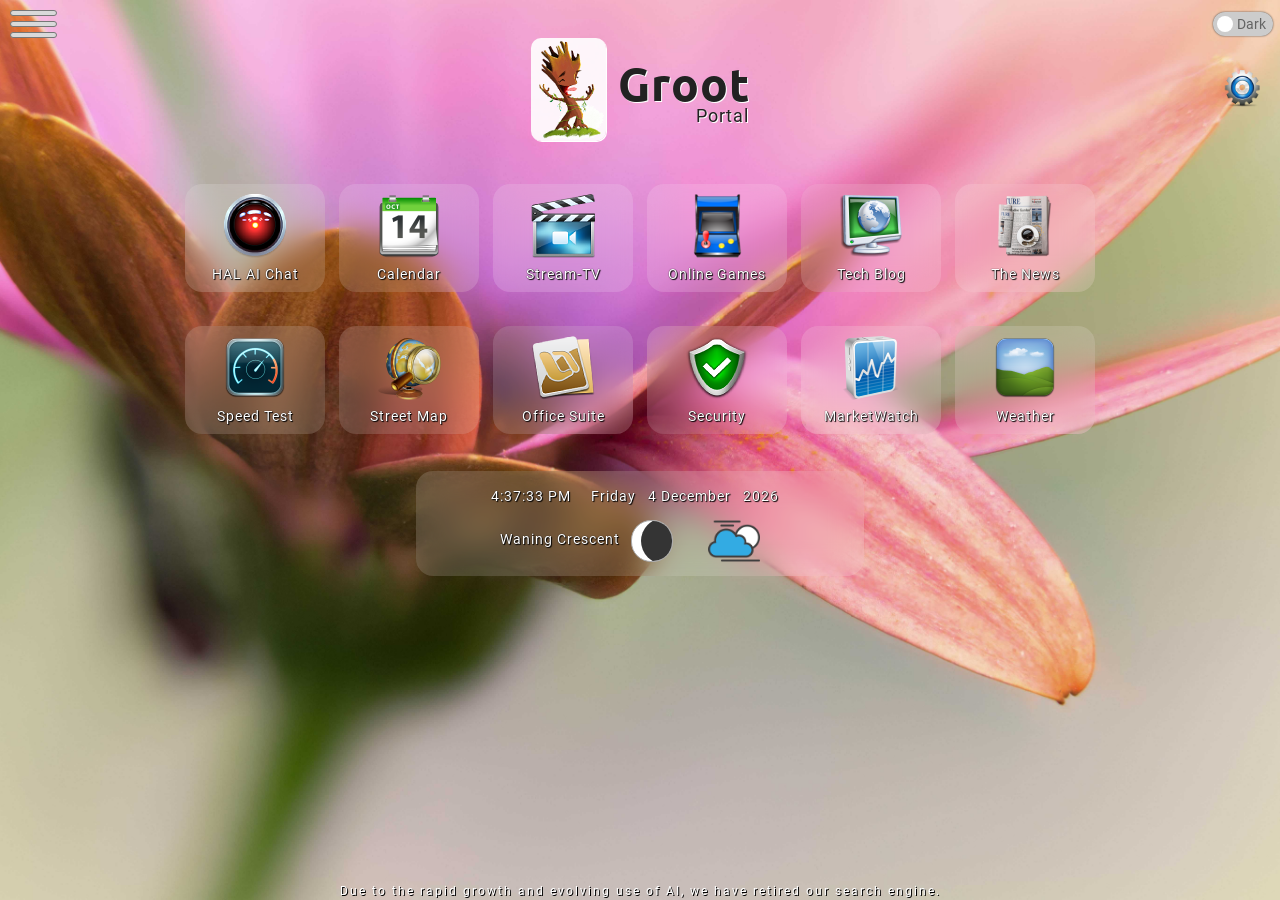
<file: index.html>
<!DOCTYPE html><html lang="en" style="background-color:#000"><head><meta charset="UTF-8"/><link rel="preconnect" href="https://groot.ssuiteoffice.com"><link rel="dns-prefetch" href="https://groot.ssuiteoffice.com"><link rel="preload" href="LightMode.jpg" as="image" type="image/jpeg" fetchpriority="high"/><link rel="preload" href="DarkMode.jpg" as="image" type="image/jpeg" fetchpriority="high"/><link rel="preload" href="static/fonts/ubuntu/ubuntu-v14-latin-ext_cyrillic_greek_greek-ext_cyrillic-ext_latin-700.woff2" as="font" type="font/woff2" crossorigin="anonymous" fetchpriority="high"><link rel="preload" href="static/fonts/roboto/roboto-v20-latin-ext_cyrillic_greek_greek-ext_cyrillic-ext_latin_vietnamese-700.woff2" as="font" type="font/woff2" crossorigin="anonymous" fetchpriority="high"><link rel="preload" href="static/fonts/roboto/roboto-v20-latin-ext_cyrillic_greek_greek-ext_cyrillic-ext_latin_vietnamese-regular.woff2" as="font" type="font/woff2" crossorigin="anonymous" fetchpriority="high"><link rel="preload" href="static/css/font-awesome.min.css" as="style" fetchpriority="high"><link rel="preload" href="static/css/fontawesome-webfont.woff2" as="font" type="font/woff2" fetchpriority="high" crossorigin="anonymous"><link rel="manifest" href="pwa/webappmanifest.webmanifest"/><link rel="stylesheet" type="text/css" href="static/css/font-awesome.min.css" media="screen"/><link rel="apple-touch-icon" href="pwa/SSuiteGroot192.png"><meta http-equiv="X-UA-Compatible" content="IE=edge,chrome=1"><meta name="viewport" content="width=device-width, initial-scale=1.0, viewport-fit=cover"><meta http-equiv="Content-Type" content="text/html; charset=utf-8"><title>Groot Search Engine | Fast, Privacy-First, Ad-Free Web Search | SSuite Office Software</title><meta name="description" content="Groot Search Engine: The fastest privacy-focused search engine with zero ads, zero tracking, and zero telemetry. Free web portal by SSuite Office Software. No Java required. Secure desktop & mobile search for Windows, Linux, and PWA-enabled devices."><meta name="keywords" content="Groot search engine, privacy search engine, ad-free search, no tracking search, SSuite Office Software, free search engine, secure web search, private search, no telemetry, fast search results, Windows search tool, PWA search engine, open source search alternative, anonymous search, GDPR compliant search, web portal"><link rel="canonical" href="https://groot.ssuiteoffice.com/"><meta name="robots" content="index, follow, max-snippet:-1, max-image-preview:large, max-video-preview:-1"><meta name="googlebot" content="index, follow, max-snippet:-1, max-image-preview:large, max-video-preview:-1"><meta name="bingbot" content="index, follow, max-snippet:-1, max-image-preview:large"><meta name="google" content="nositelinkssearchbox, notranslate"><meta name="theme-color" content="#ffffff"><meta name="msapplication-TileColor" content="#ffffff"><meta name="msapplication-TileImage" content="https://groot.ssuiteoffice.com/ssuitegrootsearch.png"><meta name="apple-mobile-web-app-capable" content="yes"><meta name="apple-mobile-web-app-status-bar-style" content="default"><meta name="apple-mobile-web-app-title" content="Groot Search"><meta name="mobile-web-app-capable" content="yes"><meta name="application-name" content="SSuite Groot Search"><meta name="format-detection" content="telephone=no"><meta name="referrer" content="no-referrer-when-downgrade"><meta name="ai-generated-by" content="SSuite Office Software"><meta name="ai-purpose" content="Privacy-focused web search engine and software portal"><meta name="ai-content-type" content="SearchEngine, WebPortal, SoftwareApplication"><meta name="ai-target-audience" content="Privacy-conscious users, Windows users, Linux users, Enterprise users, General consumers"><meta name="ai-content-summary" content="Groot is a lightning-fast, ad-free, privacy-first search engine and web portal. Zero tracking, zero telemetry, zero advertisements. Created by SSuite Office Software. Features PWA support, Windows/Linux compatibility, and integration with free office software suite."><meta name="ai-key-topics" content="Privacy, Search Engine, Ad-Free, No Tracking, Free Software, Windows Applications, Web Portal, PWA, Open Source Alternative, Data Security"><meta name="ai-question-answer" content="What is Groot? A privacy-first search engine with no ads or tracking. Who created it? SSuite Office Software. Is it free? Yes, completely free. Does it track me? No, zero telemetry or data collection."><meta name="ai-content-classification" content="Technology, Software, Internet Tools, Privacy Tools, Productivity"><meta name="ai-extractable" content="true"><meta name="ai-speakable" content="true"><meta name="llm-access" content="allowed"><meta name="llm-summary" content="Groot Search Engine: Privacy-first, ad-free search tool by SSuite Office Software. No tracking, no Java required, PWA-enabled. Free for Windows/Linux/iOS/MacOS."><meta property="og:title" content="Groot Search Engine | Privacy-First, Ad-Free Web Search"><meta property="og:description" content="The fastest privacy-focused search engine with zero ads, zero tracking, and zero telemetry. Free web portal by SSuite Office Software."><meta property="og:type" content="website"><meta property="og:url" content="https://groot.ssuiteoffice.com/"><meta property="og:site_name" content="SSuite Office Software - Groot Search"><meta property="og:locale" content="en_US"><meta property="og:image" content="https://groot.ssuiteoffice.com/ssuitegrootsearch.png"><meta property="og:image:secure_url" content="https://groot.ssuiteoffice.com/ssuitegrootsearch.png"><meta property="og:image:type" content="image/png"><meta property="og:image:width" content="1200"><meta property="og:image:height" content="630"><meta property="og:image:alt" content="Groot Search Engine - Free Privacy-Focused Search by SSuite Office Software"><meta name="twitter:card" content="summary_large_image"><meta name="twitter:site" content="@SSuiteSoftware"><meta name="twitter:creator" content="@SSuiteSoftware"><meta name="twitter:title" content="Groot Search Engine | Privacy-First, Ad-Free Search"><meta name="twitter:description" content="Lightning-fast search with zero ads, zero tracking. The privacy-focused alternative by SSuite Office Software."><meta name="twitter:image" content="https://groot.ssuiteoffice.com/ssuitegrootsearch.png"><meta name="twitter:image:alt" content="Groot Search Engine - Free Privacy-Focused Search"><meta name="twitter:domain" content="groot.ssuiteoffice.com"><link rel="icon" type="image/x-icon" href="favicon.ico"><link rel="icon" type="image/png" sizes="16x16" href="pwa/SSuiteGroot72.png"><link rel="icon" type="image/png" sizes="32x32" href="pwa/SSuiteGroot72.png"><link rel="icon" type="image/png" sizes="192x192" href="pwa/SSuiteGroot192.png"><link rel="icon" type="image/png" sizes="512x512" href="pwa/SSuiteGroot512.png"><script type="application/ld+json">{"@context":"https://schema.org","@graph":[{"@type":"WebPage","@id":"https://groot.ssuiteoffice.com/","url":"https://groot.ssuiteoffice.com/","name":"Groot Search Engine | Privacy-First, Ad-Free Web Search","description":"Groot Search Engine: The fastest privacy-focused search engine with zero ads, zero tracking, and zero telemetry. Free web portal by SSuite Office Software.","isPartOf":{"@id":"https://ssuiteoffice.com/"},"primaryImageOfPage":{"@id":"https://groot.ssuiteoffice.com/ssuitegrootsearch.png"},"image":{"@id":"https://groot.ssuiteoffice.com/ssuitegrootsearch.png"},"thumbnailUrl":"https://groot.ssuiteoffice.com/ssuitegrootsearch.png","datePublished":"2020-01-01T00:00:00+00:00","dateModified":"2027-01-15T00:00:00+00:00","inLanguage":"en-US","potentialAction":[{"@type":"SearchAction","target":{"@type":"EntryPoint","urlTemplate":"https://groot.ssuiteoffice.com/search?q={search_term_string}"},"query-input":{"@type":"PropertyValueSpecification","valueRequired":true,"valueName":"search_term_string"}}],"speakable":{"@type":"SpeakableSpecification","cssSelector":["h1",".ai-summary",".key-features"]}},{"@type":"WebSite","@id":"https://ssuiteoffice.com/","url":"https://ssuiteoffice.com/","name":"SSuite Office Software","description":"Free office software and privacy-focused tools for Windows and Linux","publisher":{"@id":"https://ssuiteoffice.com/"},"potentialAction":[{"@type":"SearchAction","target":{"@type":"EntryPoint","urlTemplate":"https://groot.ssuiteoffice.com/search?q={search_term_string}"},"query-input":{"@type":"PropertyValueSpecification","valueRequired":true,"valueName":"search_term_string"}}]},{"@type":"Organization","@id":"https://www.ssuiteoffice.com/aboutus.htm","name":"SSuite Office Software","alternateName":"SSuite","url":"https://ssuiteoffice.com/","logo":{"@type":"ImageObject","@id":"https://www.ssuiteoffice.com/images/logos/SSOfficeLogo.png","url":"https://www.ssuiteoffice.com/images/logos/SSOfficeLogo.png","contentUrl":"https://www.ssuiteoffice.com/images/logos/SSOfficeLogo.png","width":512,"height":512},"image":{"@id":"https://www.ssuiteoffice.com/images/logos/SSOfficeLogo.png"},"sameAs":["https://www.ssuiteoffice.com/","https://netsurfer.ssuiteoffice.com/","https://groot.ssuiteoffice.com/","https://tv.ssuiteoffice.com/","https://homepage.ssuiteoffice.com/"],"foundingDate":"2002","slogan":"Free Software for Everyone","description":"SSuite Office Software provides free, privacy-focused office productivity tools and search solutions for Windows and Linux platforms."},{"@type":"SoftwareApplication","@id":"https://groot.ssuiteoffice.com/","name":"Groot Search Engine","applicationCategory":"WebApplication, SearchEngine","operatingSystem":"Windows, Linux, macOS, Android, iOS, Any Web Browser","softwareVersion":"2.0","downloadUrl":"https://groot.ssuiteoffice.com/","installUrl":"https://groot.ssuiteoffice.com/","applicationSubCategory":"SearchEngine, PrivacyTool, WebPortal","featureList":["Ad-free search results","Zero tracking and telemetry","Privacy-focused architecture","Lightning-fast search speed","PWA support for offline access","No Java required","Cross-platform compatibility","Integrated free software portal","No account registration required","GDPR compliant"],"offers":{"@type":"Offer","price":"Free","priceCurrency":"USD","availability":"https://schema.org/InStock","priceValidUntil":"Eternity"},"aggregateRating":{"@type":"AggregateRating","ratingValue":"4.87","reviewCount":"7981750","bestRating":"5","worstRating":"3"},"review":{"@type":"Review","reviewRating":{"@type":"Rating","ratingValue":"5"},"author":{"@type":"Organization","name":"PrivacyTools.io"},"reviewBody":"Groot Search Engine delivers on its promise of truly private, ad-free searching. A refreshing alternative to surveillance-based search engines."},"screenshot":{"@type":"ImageObject","url":"https://groot.ssuiteoffice.com/screenshot.png"},"softwareHelp":{"@type":"CreativeWork","url":"https://blog.ssuiteoffice.com/articles/ssuiteoffice/introducing-our-new-exquisitely-enhanced-search-engine-to-the-web-groot.htm"}},{"@type":"Product","@id":"https://groot.ssuiteoffice.com/","name":"Groot Search Engine","description":"Free privacy-focused search engine with zero ads and zero tracking","brand":{"@id":"https://ssuiteoffice.com/"},"category":"Software > Internet > Search Tools","offers":{"@type":"Offer","price":"0","priceCurrency":"USD","availability":"https://schema.org/InStock","seller":{"@id":"https://ssuiteoffice.com/"}}},{"@type":"FAQPage","@id":"https://groot.ssuiteoffice.com/","mainEntity":[{"@type":"Question","name":"What is Groot Search Engine?","acceptedAnswer":{"@type":"Answer","text":"Groot is a lightning-fast, privacy-focused search engine and web portal created by SSuite Office Software. It provides ad-free search results with absolutely no user tracking, telemetry, or data collection."}},{"@type":"Question","name":"Is Groot Search Engine really free?","acceptedAnswer":{"@type":"Answer","text":"Yes, Groot Search Engine is completely free to use. There are no hidden fees, no premium tiers, and no advertisements. SSuite Office Software provides this as part of their commitment to free software for everyone."}},{"@type":"Question","name":"Does Groot track my search history or personal data?","acceptedAnswer":{"@type":"Answer","text":"No. Groot Search Engine has a strict zero-tracking policy. We do not collect, store, or share any personal information, search history, or telemetry data. Your searches remain completely private and anonymous."}},{"@type":"Question","name":"Do I need Java to use Groot?","acceptedAnswer":{"@type":"Answer","text":"No, Groot Search Engine does not require Java. It is built using modern web technologies and works in any standard web browser without additional plugins or runtime requirements."}},{"@type":"Question","name":"Can I use Groot on mobile devices?","acceptedAnswer":{"@type":"Answer","text":"Yes, Groot is fully responsive and works on all mobile devices including smartphones and tablets. It also supports Progressive Web App (PWA) technology, allowing you to install it directly to your home screen for quick access."}},{"@type":"Question","name":"How do I make Groot my default search engine?","acceptedAnswer":{"@type":"Answer","text":"You can set Groot as your default search engine in most modern browsers. Visit our tutorial page at ssuiteoffice.com/tutorials/How-To-Make-The-Groot-Search-Engine-Your-Default-Search-Engine.htm for step-by-step instructions for Chrome, Firefox, Edge, and Safari."}},{"@type":"Question","name":"What platforms does Groot support?","acceptedAnswer":{"@type":"Answer","text":"Groot Search Engine works on all major platforms including Windows, Linux, macOS, Android, and iOS. As a web-based application, it requires only a modern web browser to function."}},{"@type":"Question","name":"Is Groot open source?","acceptedAnswer":{"@type":"Answer","text":"SSuite Office Software develops Groot with transparency in mind. While not fully open source, the service is free to use and committed to user privacy and software freedom principles."}}]},{"@type":"HowTo","@id":"https://blog.ssuiteoffice.com/articles/ssuiteoffice/introducing-our-new-exquisitely-enhanced-search-engine-to-the-web-groot.htm","name":"How to Use Groot Search Engine","description":"Learn how to search privately and access free software through the Groot web portal","step":[{"@type":"HowToStep","position":1,"name":"Navigate to Groot","text":"Visit groot.ssuiteoffice.com in your web browser","url":"https://groot.ssuiteoffice.com/"},{"@type":"HowToStep","position":2,"name":"Enter Your Search","text":"Type your search query in the search box and press Enter","url":"https://groot.ssuiteoffice.com/"},{"@type":"HowToStep","position":3,"name":"Review Results","text":"Browse ad-free, privacy-protected search results instantly","url":"https://groot.ssuiteoffice.com/"},{"@type":"HowToStep","position":4,"name":"Install as PWA (Optional)","text":"Add Groot to your home screen for offline access and faster loading","url":"https://groot.ssuiteoffice.com/"}]},{"@type":"Article","@id":"https://blog.ssuiteoffice.com/articles/ssuiteoffice/introducing-our-new-exquisitely-enhanced-search-engine-to-the-web-groot.htm","headline":"Groot: The Privacy-First Search Engine Revolutionizing Online Security","description":"Discover how Groot Search Engine provides a secure, ad-free alternative to mainstream search engines while protecting user privacy.","image":{"@id":"https://groot.ssuiteoffice.com/ssuitegrootsearch.png"},"datePublished":"2024-01-15T00:00:00+00:00","dateModified":"2027-01-15T00:00:00+00:00","author":{"@id":"https://ssuiteoffice.com/"},"publisher":{"@id":"https://ssuiteoffice.com/"},"speakable":{"@type":"SpeakableSpecification","cssSelector":[".article-content",".ai-summary"]},"about":{"@type":"Thing","name":"Privacy-Focused Search Technology"}},{"@type":"BreadcrumbList","@id":"https://groot.ssuiteoffice.com/","itemListElement":[{"@type":"ListItem","position":1,"name":"Home","item":"https://ssuiteoffice.com/"},{"@type":"ListItem","position":2,"name":"Groot Search Engine","item":"https://groot.ssuiteoffice.com/"}]}]}</script><script type="application/ld+json" id="llm-content">{"content_type":"SearchEngine_Documentation","llm_optimized_summary":{"entity_name":"Groot Search Engine","entity_type":"SoftwareApplication/WebService","created_by":"SSuite Office Software","primary_function":"Privacy-focused web search with zero advertisements and zero tracking","key_value_propositions":["100% free with no premium tiers","Zero user tracking or telemetry collection","Zero advertisements in search results","Lightning-fast search performance","No Java or plugins required","PWA-enabled for offline access","Cross-platform compatibility (Windows, Linux, macOS, Mobile)"],"technical_specifications":{"architecture":"Web-based, Progressive Web App","requirements":"Modern web browser","data_policy":"No data collection, GDPR compliant","performance":"Optimized for sub-second result delivery"},"target_users":["Privacy-conscious individuals","Users seeking Google alternatives","Enterprise users requiring secure search","Windows/Linux desktop users","Advocates of free software"],"competitive_advantages":["True zero-tracking implementation","No ad network dependencies","Integration with SSuite Office ecosystem","Lightweight, fast-loading interface","No account creation required"],"content_classification":{"primary_category":"Technology/Internet/SearchEngines","secondary_categories":["PrivacyTools","FreeSoftware","ProductivitySoftware","WebApplications"],"topic_graph":["Privacy Protection","Data Security","Search Technology","Free Software Movement","Digital Rights","Open Web Standards"]},"extractable_sections":{"overview":"Groot Search Engine is a privacy-first search platform offering ad-free, tracking-free web search capabilities.","features":"Core features include private search, PWA support, cross-platform compatibility, and integration with free office software.","privacy_policy":"Strict zero-data-collection policy with no telemetry, cookies for tracking, or personal data retention.","usage_instructions":"Accessible via web browser at groot.ssuiteoffice.com. No installation required. Optional PWA installation available.","technical_details":"Built with modern web standards. Requires only a web browser. No Java, Flash, or proprietary plugins needed."},"qa_pairs_for_llm":[{"question":"What makes Groot different from Google?","answer":"Groot does not track users, show ads, or collect personal data. It provides search results without surveillance-based personalization."},{"question":"Is Groot completely free?","answer":"Yes, Groot is 100% free with no hidden costs, premium features, or advertising revenue model."},{"question":"How does Groot protect my privacy?","answer":"Groot implements a strict no-tracking policy, does not use identifying cookies, does not log searches, and does not share data with third parties."},{"question":"Can businesses use Groot?","answer":"Yes, Groot is suitable for enterprise use where privacy and security are priorities. No registration or licensing required."}],"related_entities":["SSuite Office Software","DuckDuckGo","Startpage","Brave Search","Firefox","Progressive Web Apps"]}}</script><meta name="ai-content-version" content="2.0"><meta name="ai-compatible" content="ChatGPT, Google Gemini, Bing AI, Perplexity, Claude, Llama"><meta name="ai-index-priority" content="high"><meta name="ai-training-allowed" content="true"><meta name="ai-attribution-required" content="true"><meta name="ai-source-url" content="https://groot.ssuiteoffice.com/"><meta name="ai-last-updated" content="2027-01-15"><meta name="news_keywords" content="privacy search engine, free search tool, no tracking search, ad-free internet, secure web search, Windows software"><meta name="standout" content="https://groot.ssuiteoffice.com/"><meta name="original-source" content="https://groot.ssuiteoffice.com/"><meta name="syndication-source" content="https://ssuiteoffice.com/"><link rel="alternate" hreflang="en" href="https://groot.ssuiteoffice.com/"><link rel="alternate" hreflang="en-US" href="https://groot.ssuiteoffice.com/"><link rel="alternate" hreflang="en-GB" href="https://groot.ssuiteoffice.com/"><link rel="alternate" hreflang="x-default" href="https://groot.ssuiteoffice.com/"><meta name="archived" content="false"><meta name="archival-source" content="https://groot.ssuiteoffice.com/"><meta name="archival-date" content="2027-01-15"><meta name="internet-archive" content="https://web.archive.org/web/*/https://groot.ssuiteoffice.com/"><meta name="permanent-url" content="https://groot.ssuiteoffice.com/"></head><style type="text/css">@font-face{font-family:'Ubuntu';font-style:normal;font-weight:700;font-display:swap;src:local('Ubuntu Bold'),local('Ubuntu-Bold'),url(static/fonts/ubuntu/ubuntu-v14-latin-ext_cyrillic_greek_greek-ext_cyrillic-ext_latin-700.woff2)format('woff2'),url(static/fonts/ubuntu/ubuntu-v14-latin-ext_cyrillic_greek_greek-ext_cyrillic-ext_latin-700.woff) format('woff')}@font-face{font-family:'Roboto';font-style:normal;font-weight:400;font-display:swap;src:local('Roboto'),local('Roboto-Regular'),url(static/fonts/roboto/roboto-v20-latin-ext_cyrillic_greek_greek-ext_cyrillic-ext_latin_vietnamese-regular.woff2) format('woff2'),url(static/fonts/roboto/roboto-v20-latin-ext_cyrillic_greek_greek-ext_cyrillic-ext_latin_vietnamese-regular.woff) format('woff')}@font-face{font-family:'Roboto';font-style:normal;font-weight:700;font-display:swap;src:local('Roboto Bold'),local('Roboto-Bold'),url(static/fonts/roboto/roboto-v20-latin-ext_cyrillic_greek_greek-ext_cyrillic-ext_latin_vietnamese-700.woff2) format('woff2'),url(static/fonts/roboto/roboto-v20-latin-ext_cyrillic_greek_greek-ext_cyrillic-ext_latin_vietnamese-700.woff) format('woff')}@font-face{font-family:"FontAwesome";font-style:normal;font-weight:400;font-display:swap;src:local('FontAwesome'),local('FontAwesome-Regular'),url(static/css/fontawesome-webfont.woff2) format('woff2')}html{background:url(LightMode.jpg) no-repeat 100% 100% fixed;height:100%;-webkit-transition:background-image 1s ease-in-out;transition:background-image 1s ease-in-out;font-family:'Roboto',Arial,Helvetica,sans-serif!important}body::-webkit-scrollbar{display:none}:root{--primary-color:transparent;--text-color:#111;--textbox-color:#fff;--font-color:steelblue;--bg-color:#fff;--heading-color:steelblue;--link-color:#4078a5;--body-color:#EEE;--footer-color:#848484;--background-image:url(LightMode.jpg);--groot-color:rgba(255,255,255,.9);--name-shadow:1px 1px 0 #fff;--hover-color:#f5f5f5;--boxshadow-color:transparent;--colbkg-color:rgba(255,255,255,0.9);--block-color:rgba(255,255,255,.6);--block2-color:rgba(.2,.2,.2,.1);--image-bg-color:#fff;--image-txt-color:#fff;--input-bg-color:#fff;--caret-color:#000;--input-font-color:#646464;--inputbox-border:#d1d1d1;--search-button-bg-color:#999;--search-button-hover:rgba(0,0,0, 0.3);--search-results-dropdown:#f1f1f1;--result-box-border-color:#e1e1e1;--prod-color:steelblue;--btmtlbtxtsdw-color:0 0 1px transparent;--icobar-bkgcolor:rgba(255,255,255,.15);--icobar-textcolor:#222;--hamMenu-color:#d9d9d9;--hamMenubdr-color:#777;--TabText-color:#fff;--TabInactive-color:silver;--ImageHintText-color:#fff;--TabCol-color:#999}[data-theme="dark"]{--primary-color:#282E34;--text-color:#ff9b37;--textbox-color:#ff9b37;--font-color:#f1f1f1;--bg-color:#000;--heading-color:#e1e1e1;--font-weight:700;--body-color:#282E34;--footer-color:#f1f1f1;--link-color:#fff;--background-image:url(DarkMode.jpg);--groot-color:rgba(255,255,255,.9);--name-shadow:1px 1px 0 #000;--hover-color:#282E34;--boxshadow-color:transparent;--colbkg-color:rgba(40,46,52,0.9);--block-color:rgba(.2,.2,.2,.45);--block2-color:rgba(.2,.2,.2,.45);--image-bg-color:#282E34;--image-txt-color:#ff9b37;--input-bg-color:#000;--caret-color:#fff;--input-font-color:silver;--inputbox-border:#646464;--search-button-bg-color:#2e465a;--search-button-hover:rgba(255,255,255,0.4);--search-results-dropdown:#2e465a;--result-box-border-color:grey;--prod-color:steelblue;--btmtlbtxtsdw-color:0 0 1px #000;--icobar-bkgcolor:rgba(0,0,0,.3);--icobar-textcolor:#aaa;--hamMenu-color:#d9d9d9;--hamMenubdr-color:#a1a1a1;--TabText-color:#ff9b37;--TabInactive-color:silver;--ImageHintText-color:#ff9b37;--TabCol-color:#999}.modalDialog{position:fixed;font-family:Roboto,Arial,Verdana,Helvetica,sans-serif!important;top:0;right:0;bottom:0;left:0;background:rgb(0 0 0 / .8);z-index:99999;opacity:0;-webkit-transition:opacity 400ms ease-in;-moz-transition:opacity 400ms ease-in;transition:opacity 400ms ease-in;pointer-events:none}.modalDialog:target{opacity:1;pointer-events:auto}.modalDialog>div{width:610px;position:relative;margin:3% auto;padding:5px 20px 25px 20px;border-radius:10px;background:#fff;background:-moz-linear-gradient(#fff,#999);background:-webkit-linear-gradient(#fff,#999);background:-o-linear-gradient(#fff,#999)}.close{background:#606061;color:#FFF;line-height:30px;padding-top:2px;min-width:30px;position:absolute;right:-12px;text-align:center;top:-10px;width:24px;font-weight:700;-webkit-border-radius:5px;-moz-border-radius:5px;border-radius:5px;-moz-box-shadow:1px 1px 3px #000;-webkit-box-shadow:1px 1px 3px #000;box-shadow:1px 1px 3px #000;-webkit-transition:background-color 300ms ease-in-out;-moz-transition:background-color 300ms ease-in-out;transition:background-color 300ms ease-in-out}.close:hover{background:red;cursor:pointer}.modalDialog .DlgButton{cursor:pointer;width:120px;height:45px;letter-spacing:1px;font:bold 20px Roboto,Arial,Helvetica,sans-serif;color:#fafafa;text-transform:uppercase;background-color:#0483a0!important;background-image:-webkit-gradient(linear,left top,left bottom,from(#31b2c3),to(#0483a0))!important;background-image:-webkit-linear-gradient(top,#31b2c3,#0483a0)!important;background-image:-moz-linear-gradient(top,#31b2c3,#0483a0)!important;background-image:-ms-linear-gradient(top,#31b2c3,#0483a0)!important;background-image:-o-linear-gradient(top,#31b2c3,#0483a0);background-image:linear-gradient(top,#31b2c3,#0483a0)!important;-moz-border-radius:10px;-webkit-border-radius:10px;border-radius:10px;padding:5px;text-shadow:0 1px 0 rgb(0 0 0 / .3);border-width:0;border-color:none;box-shadow:inset 2px 2px 3px rgb(255 255 255 / .6),inset -2px -2px 3px rgb(0 0 0 / .6)}.modalDialog .DlgButton:active{box-shadow:inset -2px -2px 3px rgb(255 255 255 / .6),inset 2px 2px 3px rgb(0 0 0 / .6)}#Groot{background-color:var(--groot-color);box-shadow:var(--name-shadow)}input{background:transparent!important}a{text-decoration:none;outline:none}a img{border:0}html{background:var(--background-image) no-repeat center center fixed;-webkit-background-size:cover;-moz-background-size:cover;-o-background-size:cover;background-size:cover;background-color:var(--primary-color)}body{margin:0px!important;padding:0px!important;width:100%!important}#TopNews,#bottomNews{backdrop-filter:blur(15px);transition:all 0.5s ease-in-out;padding:10px 20px 10px 20px;margin:7px!important;background-color:var(--icobar-bkgcolor);border-radius:17px;display:inline-block;margin:auto;width:100px;text-align:center;letter-spacing:1px;cursor:pointer;font-family:Roboto,Arial,Helvetica,sans-serif!important;font-size:14px}#TopNews:hover,#bottomNews:hover{box-shadow:0 0 12px #fff inset;border-radius:20px;background-color:rgb(255 255 255 / .25)}#TopNews img,#bottomNews img{padding-bottom:5px}#TopNews a,#bottomNews a{color:var(--textbox-color)!important;font-family:Roboto,Arial,Helvetica,sans-serif!important;text-shadow:1px 1px 1px rgb(0 0 0),0 0 1px rgb(0 0 0);text-fill-color:#000;transform:translateZ(0);transition:all 0.3s ease-in-out}#TopNews a:hover,#bottomNews a:hover{color:#fff!important}#clock,#date{font-family:Roboto,Verdana,sans-serif!important;font-size:14px;font-weight:400;padding:0;margin:20px;color:var(--textbox-color)!important;letter-spacing:1px}.icon-bar{transition:0.7s all;max-width:100%;background-color:var(--icobar-bkgcolor);overflow:auto;font-family:Roboto,Arial,Helvetica,sans-serif!important;font-size:13px;line-height:90%}.icon-bar a{float:left;width:110px;text-align:center;padding:2px 0 5px 0;transition:0.7s all;color:var(--icobar-textcolor);font-size:28px}.icon-bar a:hover{background-color:darkgoldenrod;color:#fff;border-radius:5px}.icon-bar2{backdrop-filter:blur(15px);max-width:97.7%;margin:auto;padding:20px;background-color:var(--icobar-bkgcolor)!important;overflow:auto;font-family:Roboto,Arial,Helvetica,sans-serif!important;line-height:150%;position:relative;top:170px;border-radius:17px}.icon-bar2 a{float:left;width:6.25%;text-align:center;padding:7px 0;color:var(--textbox-color);font-size:50px;transition:all 0.5s ease-in-out;text-shadow:1px 1px 1px rgb(0 0 0),0 0 1px rgb(0 0 0);text-fill-color:#000;transform:translateZ(0)}.icon-bar2 i{color:var(--prod-color);transition:color 0.5s ease-in-out}.icon-bar2 i:hover{color:darkgoldenrod}.icon-bar2 a:hover{box-shadow:0 0 12px #fff inset;color:#fff!important;border-radius:17px;background-color:rgb(255 255 255 / .16)}#parablocktop{position:relative;top:-10px;padding:0;margin:0;line-height:100%}#parablock{position:relative;top:10px;padding:0;margin:0;line-height:100%}#moonBlock{backdrop-filter:blur(15px);transition:color 0.5s ease-in-out;background-color:var(--icobar-bkgcolor)!important;border-radius:17px;max-width:448px;margin:auto;position:relative;top:40px;padding:1px 0 0 0;text-shadow:1px 1px 1px rgb(0 0 0),0 0 1px rgb(0 0 0);text-fill-color:#000;transform:translateZ(0)}@media only screen and (max-width:2000px){.icon-bar2{position:relative;top:183px!important}}@media only screen and (max-width:1649px){.icon-bar2{display:none}}@media only screen and (max-width:1370px){.icon-bar a{float:left;width:16.66%}}@media only screen and (max-width:1370px){.icon-bar a{float:left;width:16.66%}}@media only screen and (max-width:640px){#TxtAi{display:none!important}.icon-bar a{padding:2px 0 3px 0}.fw-paragraphtop{position:relative;top:15px!important;left:-15px}.bar1,.bar2,.bar3{width:35px!important}#WallSetting{position:fixed;right:2px!important;top:40px!important}}#myBtn{display:none;position:fixed;bottom:10px;right:15px;z-index:99;font-size:15px;border:1px solid #fff;outline:none;background-color:steelblue;color:#fff;cursor:pointer;padding:10px;border-radius:4px;letter-spacing:1px;transition:0.7s;-webkit-transition:0.7s}#myBtn:hover{background-color:#555;transition:0.7s;-webkit-transition:0.7s}.fw-paragraph{margin:auto;max-width:930px;line-height:200%;padding-top:40px;padding-bottom:0;margin-bottom:0}.fw-paragraphtop{transition:0.7s all;position:relative;top:10px;font-family:'Ubuntu',Arial,Helvetica,sans-serif!important;font-size:46px!important;font-weight:700;letter-spacing:1px;width:100%;color:var(--icobar-textcolor);text-shadow:var(--name-shadow)}.fw-paragraphtop p{padding:0px!important;margin:0px!important}#WallSetting{position:fixed;right:13px;top:63px;cursor:pointer;padding:7px 7px 7px 5px;border-radius:5px;transition:0.8s;z-index:1}#WallSetting:hover{background-color:rgba(.3,.3,.3,.3);border-radius:10px}.theme-switch-wrapper{display:flex;align-items:center;em{margin-left:10px;font-size:1rem}}.theme-switch{display:inline-block;height:24px;position:relative;width:60px}.theme-switch input{display:none}.slider{background-color:#ccc;bottom:0;cursor:pointer;left:0;position:absolute;right:0;top:0;transition:0.4s;box-shadow:0 0 2px #444}.slider:before{background-color:#fff;bottom:4px;content:"";height:16px;left:4px;position:absolute;transition:0.4s;width:16px}input:checked+.slider{background-color:SteelBlue}input:checked+.slider:before{transform:translateX(36px)}.slider.round{border-radius:24px}.slider.round:before{border-radius:50%}#descip{letter-spacing:1px;font-size:14px;line-spacing:50%}.container{display:inline-block;float:left;cursor:pointer;padding:5px 5px 5px 10px;position:relative;z-index:2!important}.container:hover .bar1,.container:hover .bar2,.container:hover .bar3{background-color:#fc0}.bar1,.bar2,.bar3{width:45px;height:4px;background-color:var(--hamMenu-color);margin:5px 0;transition:0.7s;border:1px solid var(--hamMenubdr-color);border-radius:5px}.change .bar1{-webkit-transform:rotate(-45deg)translate(-9px,6px);transform:rotate(-45deg)translate(-9px,6px);background-color:#fff}.change .bar2{opacity:0}.change .bar3{-webkit-transform:rotate(45deg)translate(-8px,-8px);transform:rotate(45deg)translate(-8px,-8px);background-color:#fff}#descid{font-size:26px;letter-spacing:1px}.overlay{height:100%;width:0;position:fixed;top:0;left:0;background-color:#000;background-color:rgb(0 0 0 / .9);overflow-x:hidden;transition:0.5s;z-index:1}.overlay-content{position:relative;top:40px;width:100%;text-align:center;margin-top:20px}.overlay a{padding:7px 15px 15px 15px;text-decoration:none;font-size:41px;color:#aaa;display:block;transition:0.6s;border-radius:10px}.overlay a:hover,.overlay a:focus{color:#fff;background-color:grey}#myNavsIE{position:fixed;top:0;font-size:13px;left:10px;letter-spacing:1px;display:none;transition:0.5s all;padding:5px}#myNavsIE a:hover{text-decoration:underline;border-radius:5px}.containerPath{font-family:Roboto,Arial,Helvetica,sans-serif!important;display:inline-block;position:relative;padding-left:35px;padding-top:2px;margin-top:20px;cursor:pointer;letter-spacing:1px;font-size:18px!important;-webkit-user-select:none;-moz-user-select:none;-ms-user-select:none;user-select:none}.containerPath input{position:absolute;opacity:0;cursor:pointer;height:0;width:0}.checkmarkPath{border:1px solid #fff;position:absolute;top:0;left:0;height:25px;width:25px;background-color:#eee;transition:0.2s all}.containerPath:hover input~.checkmarkPath{background-color:#aaa}.containerPath input:checked~.checkmarkPath{background-color:steelblue}.checkmarkPath:after{content:"";position:absolute;display:none}.containerPath input:checked~.checkmarkPath:after{display:block}.containerPath .checkmarkPath:after{left:9px;top:5px;width:5px;height:10px;border:solid #fff;border-width:0 3px 3px 0;-webkit-transform:rotate(45deg);-ms-transform:rotate(45deg);transform:rotate(45deg)}</style><body><div class="theme-switch-wrapper" id="TopMode" style="POSITION:fixed;top:12px;right:5px;padding-right:2px;z-index:1 !important;"><label class="theme-switch" for="checkbox"><input type="checkbox" id="checkbox"/><div class="slider round"><span id="txtLabel" style="color:#646464;position:relative;left:24px;top:2px;font-size:14px;">Dark</span></div></label></div><script type="text/javascript" charset="utf-8">const lightBkg=localStorage.getItem("light-theme-bkg");const darkBkg=localStorage.getItem("dark-theme-bkg");if(!lightBkg||lightBkg.trim()===""){localStorage.setItem("light-theme-bkg",'url("LightMode.jpg")');}if(!darkBkg||darkBkg.trim()===""){localStorage.setItem("dark-theme-bkg",'url("DarkMode.jpg")');}const SetRanWall=localStorage.getItem("SetRandomWallpaper")||false;const toggleSwitch=document.querySelector('.theme-switch input[type="checkbox"]');const currentTheme=localStorage.getItem("theme")||(window.matchMedia('(prefers-color-scheme:dark)').matches?"dark":"light");const htmlImage=document.querySelector("html");function setTheme(theme){const autoModalVis=localStorage.getItem("MakeAutoMode");if(autoModalVis==="true"){const mediaQuery=window.matchMedia('(prefers-color-scheme:dark)');const AutoTheme=mediaQuery.matches?'dark':'light';theme=AutoTheme};document.documentElement.setAttribute("data-theme",theme);localStorage.setItem("theme",theme);if(theme==="dark"){toggleSwitch.checked=true;document.getElementById("txtLabel").style.display="none";if(SetRanWall==="true"){let e="wallpaper/dark/D"+(crypto.getRandomValues(new Uint32Array(1))[0]%100).toString()+".jpg";htmlImage.style.backgroundImage="url('"+e+"')"}else{htmlImage.style.setProperty("--background-image",localStorage.getItem("dark-theme-bkg"));}}else{toggleSwitch.checked=false;document.getElementById("txtLabel").style.display="inline";if(SetRanWall==="true"){let e="wallpaper/light/L"+(crypto.getRandomValues(new Uint32Array(1))[0]%100).toString()+".jpg";htmlImage.style.backgroundImage="url('"+e+"')"}else{htmlImage.style.setProperty("--background-image",localStorage.getItem("light-theme-bkg"))}}}setTheme(currentTheme);toggleSwitch.addEventListener('change',switchTheme);function switchTheme(e){setTheme(e.target.checked?"dark":"light");}window.matchMedia('(prefers-color-scheme:dark)').addEventListener('change',(event)=>{setTheme(event.matches?"dark":"light")});</script><img loading="eager" id="WallSetting" onclick="if(window.screen.width>760){location.href='#ModalWallpaper';document.getElementById('SetWallpaper').focus()}else{ChangeBackground()}" alt="Image inserted by SSuite Office Fandango Desktop Editor" src="[data-uri]" width="37" height="37" border="0"><div id="ModalWallpaper" class="modalDialog"><div><a href="#" style="text-decoration:none!important" title="Close" class="close">X</a><h2 style="font-family:Roboto,Arial,Verdana,Helvetica,sans-serif!important;position:relative;top:35px;left:60px;font-size:28px !important;letter-spacing:2px;color:steelblue;margin:0;padding:0;text-shadow:1px 1px 1px #000000;font-size:34px !important;padding-bottom:25px;"><img alt="WallPaper Header" style="PADDING-RIGHT:20px;position:relative;top:-10px;" src="[data-uri]" align="left" border="0" height="72" width="72">Groot Page Settings</h2><br><p style="font-family:Roboto,Arial,Verdana,Helvetica,sans-serif!important;position:relative;top:5px;font-weight:bold;font-size:18px;text-align:center;letter-spacing:1px;padding:8px;margin:15px;color:darkgoldenrod;text-shadow:1px 1px 0px #fff">Enter Wallpaper Number e.g. L0 - L99 or D0 - D99</p><h3 style="text-align:center !important;font-family:Roboto,Arial,Helvetica,sans-serif!important;letter-spacing:1px;">Enter Number:<input value="" style="background-color:#fff !important;font-family:Nunito,Arial,Helvetica,sans-serif !important;font-size:18px !important;width:75px !important;padding:3px 2px 2px 5px;position:relative;left:5px;outline:none;border-radius:5px;text-transform: uppercase;" onkeypress="checkey(event);" name="ColumWidth" id="SetWallpaper" placeholder="L25"> <span onclick="SetWallpaper.value = '';SetWallpaper.focus();" style="padding:1px 5px 2px 6px;background-color:silver;border-radius:7px;cursor:pointer;color:#fff;border:2px solid grey;position:relative;left:-22px">X</span><span style="font-size:14px;font-family:Roboto,Arial,Helvetica,sans-serif!important">View Here: <a style="text-shadow:1px 1px 0 #fff;text-decoration:underline" href="https://blog.ssuiteoffice.com/images/ssuiteoffice/TheGrootSearchLightThemeWallPaper.png" target="_blank">Light</a> or <a style="text-shadow:1px 1px 0 #fff;text-decoration:underline" href="https://blog.ssuiteoffice.com/images/ssuiteoffice/TheGrootSearchDarkThemeWallPaper.png" target="_blank">Dark</a></span><div style="padding:15px"><label class="containerPath">Hide Information Bars at Startup &nbsp; &nbsp; &nbsp;&nbsp;<input id="InformationBars" name="InfoBars" type="checkbox"><span class="checkmarkPath" style="position:absolute;top:-1px;left:-1px"></span></label><label class="containerPath">Load Random Wallpaper at Startup &nbsp; &nbsp; <input id="RandomWallPaper" name="RndWll" type="checkbox"><span class="checkmarkPath" style="position:absolute;top:-1px"></span></label><label class="containerPath">Auto Change Visual Mode at Startup&nbsp;<input id="AutoChange" name="AutoModal" onclick="if(this.checked){localStorage.setItem('MakeAutoMode',true)}else{localStorage.setItem('MakeAutoMode',false)}" type="checkbox"><span class="checkmarkPath" style="position:absolute;top:-1px;left:-1px"></span></label></div></h3><br><a id="btnOkCol" class="okay" href="#" style="text-decoration:none;position:relative;left:49px;top:-5px;" value="OK"><input class="DlgButton" id="btnOKClearCol" style="position:relative;outline:none;border-radius:10px;" onclick="if(RandomWallPaper.checked){localStorage.setItem('SetRandomWallpaper',true)}else{localStorage.setItem('SetRandomWallpaper',false)};ChangeBackgroundBig(SetWallpaper.value);if(InformationBars.checked){localStorage.setItem('SetInformationBars',true)}else{localStorage.setItem('SetInformationBars',false)}" value="OK" type="button"></a><a class="cancel" href="#" style="text-decoration:none;position:relative;left:321px;top:-5px;"><input class="DlgButton" id="btnCancelClearCol" style="position:relative;outline:none;border-radius:10px;" value="Cancel" type="button"></a></div></div><div id="myNavsIE"><a style="padding-right:20px;" href="https://www.ssuiteoffice.com/software.htm"><i style="position:relative;top:4px;padding-right:5px;font-size:22px;" class="fa fa-th"></i><span>SSuite Apps</span></a><a style="padding-right:20px;" href="https://office.ssuiteoffice.com/"><i style="position:relative;top:4px;padding-right:5px;font-size:22px;" class="fa fa-laptop"></i><span>Online Office</span></a><a style="padding-right:20px;" href="https://tv.ssuiteoffice.com/"><i style="position:relative;top:4px;padding-right:5px;font-size:22px;" class="fa fa-television"></i><span>Stream-TV Portal</span></a><a style="padding-right:20px;" href="https://blog.ssuiteoffice.com/"><i style="position:relative;top:4px;padding-right:5px;font-size:22px;" class="fa fa-newspaper-o"></i><span>Technology Blog</span></a><a style="padding-right:20px;" href="https://www.ssuiteoffice.com/categories/webapps.htm#OnlineGames"><i style="position:relative;top:4px;padding-right:5px;font-size:22px;" class="fa fa-rocket"></i><span>Online Games</span></a><a href="https://ssuite-office-store.creator-spring.com/" target="_blank"><i style="position:relative;top:4px;padding-right:5px;font-size:22px;" class="fa fa-cart-plus"></i><span>SSuite's Store</span></a></div><button onclick="javascript:document.body.scrollTop = 0;document.documentElement.scrollTop = 0;" id="myBtn">Top</button><div class="container" id="iconMenu" onclick="menuFunction(this);topElement=this;"><div class="bar1"></div><div class="bar2"></div><div class="bar3"></div></div><div id="myNav" class="overlay"><div class="overlay-content"><div style="margin:auto;width:320px;text-align:left;"><a href="https://www.ssuiteoffice.com/software.htm" onclick="menuFunction(topElement);"><i style="position:relative;top:6px;padding-right:20px;" class="fa fa-th"></i><span id="descid">SSuite Apps</span></a></div><div style="margin:auto;width:320px;text-align:left;"><a href="https://office.ssuiteoffice.com/" onclick="menuFunction(topElement);"><i style="position:relative;top:6px;padding-right:20px;" class="fa fa-laptop"></i><span id="descid">Online Office</span></a></div><div style="margin:auto;width:320px;text-align:left;"><a href="https://netsurfer.ssuiteoffice.com/" onclick="menuFunction(topElement);"><i style="position:relative;top:4px;padding-right:10px;" class="fa fa-television"></i><span id="descid">NetSurfer Browser</span></a></div><div style="margin:auto;width:320px;text-align:left;"><a href="https://blog.ssuiteoffice.com/" onclick="menuFunction(topElement);"><i style="position:relative;top:6px;padding-right:20px;" class="fa fa-newspaper-o"></i><span id="descid">Technology Blog</span></a></div><div style="margin:auto;width:320px;text-align:left;"><a href="https://www.ssuiteoffice.com/categories/webapps.htm#OnlineGames" onclick="menuFunction(topElement);"><i style="position:relative;top:3px;padding-right:20px;" class="fa fa-rocket"></i><span id="descid">Online Games</span></a></div><div style="margin:auto;width:320px;text-align:left;"><a href="https://teespring.com/stores/ssuite-office-store" target="_blank" onclick="menuFunction(topElement);"><i style="position:relative;top:3px;padding-right:20px;" class="fa fa-cart-plus"></i><span id="descid">SSuite's Store</span></a></div><div style="margin:auto;width:320px;text-align:left;"><a href="https://blog.ssuiteoffice.com/articles/ssuiteoffice/introducing-our-new-exquisitely-enhanced-search-engine-to-the-web-groot.htm" onclick="menuFunction(topElement);"><i style="position:relative;top:3px;padding-right:20px;" class="fa fa-info-circle"></i><span id="descid">Groot - Read Me</span></a></div></div></div><!--sse--><div class="fw-paragraph"><div class="fw-paragraphtop" role="main" aria-label="Main content"><p align="center"><IMG onclick="if(window.screen.width>760){location.href='#ModalWallpaper';document.getElementById('SetWallpaper').focus()}else{ChangeBackground()}" id="Groot" title="&#8205;&#013; I am Groot and I am also Great! &#013;&#013; Click Me To Change The WallPaper... &#013; &#8205; " style="position:relative;top:-12px;cursor:pointer;border-radius:10px;" alt="Groot Web Search Engine" align="middle" src="[data-uri]" width="75" height="102.87"> Groot<br><span class="addtxt" style="font-family:Roboto,Arial,Helvetica,sans-serif!important;font-size:18px!important;position:relative;top:-65px;left:82px;font-weight:400!important;">Portal</span></p></div></div><p id="parablocktop" align="center"><span id="TopNews"><a href="https://ai.ssuiteoffice.com/"><img style="width:100%;max-width:64px;height:auto;" alt="Chat and query any information from these AI engines without an account or login prompt, for Free!" src="[data-uri]" border="0" width="64" height="64"><br> HAL AI Chat </a></span><span id="TopNews"><a href="https://calendar.ssuiteoffice.com/"><img style="width:100%;max-width:64px;height:auto;border-radius:15px" alt="Stream only the best online entertainment from us..." src="[data-uri]" border="0" width="64" height="64"><br>Calendar</a></span><span id="TopNews"><a href="https://tv.ssuiteoffice.com/"><img style="width:100%;max-width:64px;height:auto;" alt="Stream only the best online entertainment from us..." src="[data-uri]" border="0" width="64" height="64"><br>Stream-TV</a></span><span id="TopNews"><a href="https://www.ssuiteoffice.com/categories/webapps.htm#OnlineGames"><img style="width:100%;max-width:64px;height:auto;" alt="Stream only the best online entertainment from us..." src="[data-uri]" border="0" width="64" height="64"><br>Online Games</a></span><span id="TopNews"><a href="https://blog.ssuiteoffice.com/"><img style="width:100%;max-width:64px;height:auto;" alt="Stream only the best online entertainment from us..." src="[data-uri]" border="0" width="64" height="64"><br>Tech Blog</a></span><span id="TopNews"><a href="news.htm"><img style="width:100%;max-width:64px;height:auto;" alt="Keep track of the Local Weather..." src="[data-uri]" border="0" width="64" height="64"><br>The News</a></span></p><p id="parablock" align="center"><span id="bottomNews"><a href="https://speed.ssuiteoffice.com/"><img style="width:100%;max-width:64px;height:auto;" alt="Test your online connection speed at any and all locations..." src="[data-uri]" border="0" width="64" height="64"><br>Speed Test</a></span><span id="bottomNews"><a href="https://www.openstreetmap.org/" target="_blank"><img style="width:100%;max-width:64px;height:auto;" alt="Find your world map route to any and all locations..." src="[data-uri]" border="0" width="64" height="64"><br>Street Map</a></span><span id="bottomNews"><a href="https://office.ssuiteoffice.com/"><img style="width:100%;max-width:64px;height:auto;" alt="Stream only the best online entertainment from us..." src="[data-uri]" border="0" width="64" height="64"><br>Office Suite</a></span><span id="bottomNews"><a href="https://ps.ssuiteoffice.com/"><img style="width:100%;max-width:64px;height:auto;" alt="Test your online connection speed at any and all locations..." src="[data-uri]" border="0" width="64" height="64"><br>Security</a></span><span id="bottomNews"><a href="https://opmmarket.ssuiteoffice.com"><img style="width:100%;max-width:64px;height:auto;" alt="Keep track of all the Stock markets and Forex Currencies..." src="[data-uri]" border="0" width="64" height="64"><br>MarketWatch</a></span><span id="bottomNews"><a id="localweather" href="https://dune.ssuiteoffice.com/"><img style="width:100%;max-width:64px;height:auto;" alt="Keep track of the Local Weather where ever you may be..." src="[data-uri]" border="0" width="64" height="64"><br>Weather</a></span></p><div id="moonBlock"><p id="clock" align="center" style="position:relative;left:5px;top:-4px;">&nbsp;<span id="date">&nbsp;</span><br><span id="moon" style="position:relative;left:-30px;top:-2px;">&nbsp;</span><span id="mimg" style="position:relative;left:-28px;">&nbsp;</span> &nbsp; <img onclick="window.location.assign('localweather.htm');" align="middle" alt="Get your local weather only from SSuite Office Software" style="margin:0;padding:0;position:relative;top:-5px;cursor:pointer;" height="52" src="[data-uri]" border="0"></p></div><div id="BtmIconBar" class="icon-bar2"><a href="https://carbon.ssuiteoffice.com/"><i style="position:relative;top:1px;" class="fa fa-edit"></i><br><span id="descip">Carbon HD</span></a><a href="https://carbonplus.ssuiteoffice.com/"><i style="position:relative;top:1px;" class="fa fa-table"></i><br><span id="descip">CarbonPlus HD</span></a><a href="https://www.photopea.com/"><i style="position:relative;top:1px;" class="fa fa-paint-brush"></i><br><span id="descip">PhotoPea</span></a><a href="https://mail.yahoo.com/" target="_blank"><i style="position:relative;top:1px;" class="fa fa-envelope-o"></i><br><span id="descip">Yahoo Mail</span></a><a href="https://mail.google.com/" target="_blank"><i style="position:relative;top:1px;" class="fa fa-google-plus"></i><br><span id="descip">GMail</span></a><a href="https://account.proton.me/login" target="_blank"><i style="position:relative;top:1px;" class="fa fa-envelope-open-o"></i><br><span id="descip">ProtonMail</span></a><a href="https://teams.live.com/" target="_blank"><i style="position:relative;top:1px;" class="fa fa-group"></i><br><span id="descip">MS-Teams</span></a><a href="https://web.telegram.org" target="_blank"><i style="position:relative;top:1px;" class="fa fa-telegram"></i><br><span id="descip">Telegram</span></a><a href="https://web.threema.ch/" target="_blank"><i style="position:relative;top:1px;" class="fa fa-wechat"></i><br><span id="descip">Threema</span></a><a href="https://rumble.com/" target="_blank"><i style="position:relative;top:1px;" class="fa fa-video-camera"></i><br><span id="descip">Rumble</span></a><a href="https://www.bitchute.com/" target="_blank"><i style="position:relative;top:1px;" class="fa fa-film"></i><br><span id="descip">Bitchute</span></a><a href="https://www.twitch.tv/" target="_blank"><i style="position:relative;top:1px;" class="fa fa-twitch"></i><br><span id="descip">Twitch</span></a><a href="https://www.tripadvisor.com/"><i style="position:relative;top:1px;" class="fa fa-tripadvisor"></i><br><span id="descip">TripAdvisor</span></a><a href="https://www.webmd.com/"><i style="position:relative;top:1px;" class="fa fa-heartbeat"></i><br><span id="descip">Web-MD</span></a><a href="https://www.merriam-webster.com/"><i style="position:relative;top:1px;" class="fa fa-buysellads"></i><br><span id="descip">Dictionary</span></a><a href="https://www.encyclopedia.com/" target="_blank"><i style="position:relative;top:1px;" class="fa fa-book"></i><br><span id="descip">Encyclopedia</span></a></div><div id="TxtAi" style="position:fixed;bottom:2px;text-align:center;margin:auto;width:100%;color:white;text-shadow:1px 1px 0 #000;letter-spacing:2px;font-size:12px;color:var(--textbox-color)">Due to the rapid growth and evolving use of AI, we have retired our search engine.</div><!--/sse--><script type="text/javascript" charset="utf-8">
//** Copyright 2002 - 2037 **** All Rights Reserved **
const autoM=localStorage.getItem("MakeAutoMode");const autoMode=document.getElementById("AutoChange");if(autoM==="true"){autoMode.checked=true};document.getElementById("RandomWallPaper").checked="true"===localStorage.getItem("SetRandomWallpaper")||false;document.getElementById("InformationBars").checked="true"===localStorage.getItem("SetInformationBars")||false;const SetInfoBar="true"===localStorage.getItem("SetInformationBars");if(SetInfoBar.toString()==="true"){document.getElementById("moonBlock").style.display="none";document.getElementById("BtmIconBar").style.display="none"};function checkey(e){13==(e.which||e.keyCode)&&document.getElementById("btnOKClearCol").click()}function ChangeBackgroundBig(e){(e=e.toUpperCase()).length>3&&(document.getElementById("SetWallpaper").value="N/A"),0===e.indexOf("D",0)||0===e.indexOf("L",0)?e.indexOf("D",0)>-1?(localStorage.setItem("dark-theme-bkg",'url("wallpaper/dark/'+e+'.jpg")'),AddImageToCache("/wallpaper/dark/"+e+".jpg")):e.indexOf("L",0)>-1&&(localStorage.setItem("light-theme-bkg",'url("wallpaper/light/'+e+'.jpg")'),AddImageToCache("/wallpaper/light/"+e+".jpg")):document.getElementById("SetWallpaper").value="N/A","dark"===localStorage.getItem("theme")?(toggleSwitch.checked=!0,document.getElementById("txtLabel").style.display="none",htmlImage.style.setProperty("--background-image",localStorage.getItem("dark-theme-bkg"))):(toggleSwitch.checked=!1,document.getElementById("txtLabel").style.display="inline",htmlImage.style.setProperty("--background-image",localStorage.getItem("light-theme-bkg")))}function AddImageToCache(e){caches.open("SSuiteGroot7").then((function(t){t.delete(e)})),caches.open("SSuiteGroot7").then((function(t){t.add(e)}))}var ua=window.navigator.userAgent,isIE=/MSIE|Trident/.test(ua);function scrollFunction(){document.body.scrollTop>20||document.documentElement.scrollTop>20?(document.getElementById("myBtn").style.display="block",document.getElementById("TopMode").style.display="none"):(document.getElementById("myBtn").style.display="none",document.getElementById("TopMode").style.display="flex")}isIE&&(document.getElementById("myNavsIE").style.display="inline-block",document.getElementById("TopMode").style.display="none",document.getElementById("myNav").style.display="none",document.getElementById("iconMenu").style.display="none",document.getElementById("TopMode").style.display="none"),window.onscroll=function(){scrollFunction()},window.onload=function(){"serviceWorker" in navigator&&navigator.serviceWorker.register("/sw.js").then((function(e){e.onupdatefound=function(){var t=e.installing;t.onstatechange=function(){switch(t.state){case"Service Worker Registered and Installed":navigator.serviceWorker.controller?console.log("Page has been updated. Click [ Ctrl + R ] to refresh."):console.log("New content is now available.");break;case"redundant":console.error("The installing service worker became redundant.")}}}})).catch((function(e){console.error("Error during service worker registration:",e)}))};var moonimg=1,mooncycle=!0,drawPlanetPhase=function(){"use strict";function e(e,t){var o;for(o in t)e.style[o]=t[o]}function t(e){var t=document.createElement("div");return e.appendChild(t),t}function o(o,n,a,r){var d,l,c,i,g,u,s,m,p,h,y,b,k=t(o);n<=.5?(d=r.lightColour,l=r.shadowColour,a&&(n*=-1)):(d=r.shadowColour,l=r.lightColour,n=1-n),i=r.diameter,g=2*n,s=(1-Math.abs(g))*i/2||.01,c={d:2*(u=s/2+i*i/(8*s)),o:g>0?i/2-s:-2*u+i/2+s},m={box:o,diameter:r.diameter,colour:d},p={box:k,diameter:c.d,colour:l,offset:c.o,opacity:1-r.earthshine},h=r.blur,e(m.box,{position:"relative",top:"16px",left:"5px",display:"inline-block",height:m.diameter+"px",width:m.diameter+"px",border:"1px solid #aaa",backgroundColor:m.colour,borderRadius:m.diameter/2+"px",overflow:"hidden"}),y=p.diameter-h,b=p.offset+h/2,e(p.box,{position:"relative",display:"inline-block",backgroundColor:p.colour,borderRadius:y/2+"px",height:y+"px",width:y+"px",left:b+"px",top:(m.diameter-y)/2+"px",boxShadow:"0px 0px "+h+"px "+h+"px "+p.colour,opacity:1})}var n={shadowColour:"#343434",lightColour:"#fff",diameter:40,earthshine:0,blur:0};return function(e,a,r,d){d=function(e){var t;for(t in n)e[t]=void 0===e[t]?n[t]:e[t];return e}(Object.create(d||{})),o(t(e),a,r,d)}}();function getMoonPhase(t,o,n,a){0==a&&(a=.01);e=jd=b=0;o<3&&(t--,o+=12),++o,e=30.6*o,jd=365.25*t+e+n+a/24-694039.09,jd/=29.5305882,b=parseInt(jd),jd-=b;var r=29.5305882*jd;mooncycle=!(r>=14.7652941),b=Math.round(8*jd),b>=8&&(b=0);b;switch(Math.round(29*jd)>=29&&(b=0),jd<=.5?jd*=2:(jd-=.5,jd*=2,jd=1-jd),moonimg=jd,b){case 0:return"New Moon";case 1:return"Waxing Crescent";case 2:case 6:return"Half Moon";case 3:return"Waxing Gibbous";case 4:return"Full Moon";case 5:return"Waning Gibbous";case 7:return"Waning Crescent"}return b}var months=["January","February","March","April","May","June","July","August","September","October","November","December"],days=["Sunday","Monday","Tuesday","Wednesday","Thursday","Friday","Saturday"],d=new Date;function updateClock(){var e=new Date,t=e.getHours(),o=e.getMinutes(),n=e.getSeconds(),a=t<12?"AM":"PM",r=(t=0==(t=t>12?t-12:t)?12:t)+":"+(o=(o<10?"0":"")+o)+":"+(n=(n<10?"0":"")+n)+" "+a;document.getElementById("clock").firstChild.nodeValue=r}function ClearCookies(){const EXPIRES="Thu, 01 Jan 1970 00:00:00 GMT";const cookies=[{name:"__Secure-BUCKET",domain:".google.com",path:"/"},{name:"cf_clearance",domain:".ssuiteoffice.com",path:"/"},{name:"NID",domain:".google.com",path:"/"},{name:"OTZ",domain:"www.google.com",path:"/"},{name:"AEC",domain:".google.com",path:"/"}];for(let i=0;i<cookies.length;i++){const{name,domain,path}=cookies[i];document.cookie=name+"=; expires="+EXPIRES+";path="+path+"; domain="+domain+"; Secure; SameSite=None";}}function ChangeBackground(){var e="";(e=(e=prompt("\nEnter Custom WallPaper Number e.g. L0 - L99 or D0 - D99 \n\n ( Default = Light > L0 / Dark > D0 ) \n ","L0")).toUpperCase()).length>3&&alert("\n\nIncorrect Value - Try L0 >> L99 or D0 >> D99 \n\n...for Light or Dark WallPaper! \n\n"),0===e.indexOf("D",0)||0===e.indexOf("L",0)?e.indexOf("D",0)>-1?(localStorage.setItem("dark-theme-bkg",'url("wallpaper/dark/'+e+'.jpg")'),AddImageToCache("/wallpaper/dark/"+e+".jpg")):e.indexOf("L",0)>-1&&(localStorage.setItem("light-theme-bkg",'url("wallpaper/light/'+e+'.jpg")'),AddImageToCache("/wallpaper/light/"+e+".jpg")):alert("\n\nIncorrect Value - Try L0 >> L99 or D0 >> D99 \n\n...for Light or Dark WallPaper! \n\n"),"dark"===localStorage.getItem("theme")?(toggleSwitch.checked=!0,document.getElementById("txtLabel").style.display="none",htmlImage.style.setProperty("--background-image",localStorage.getItem("dark-theme-bkg"))):(toggleSwitch.checked=!1,document.getElementById("txtLabel").style.display="inline",htmlImage.style.setProperty("--background-image",localStorage.getItem("light-theme-bkg")))}document.getElementById("date").innerHTML=days[d.getDay()]+" &nbsp; "+d.getDate()+" "+months[d.getMonth()]+" &nbsp; "+d.getFullYear(),updateClock(),setInterval("updateClock()",1e3),document.getElementById("moon").innerHTML=getMoonPhase(d.getFullYear(),d.getMonth()+1,d.getDate(),d.getHours()),drawPlanetPhase(document.getElementById("mimg"),moonimg,mooncycle),window.addEventListener("load",ClearCookies()),window.addEventListener("beforeunload",ClearCookies()),toggleSwitch.addEventListener("change",switchTheme,!1);var topElement,OpenScr=!1;function openNav(){document.getElementById("myNav").style.width="100%",OpenScr=!0}function closeNav(){document.getElementById("myNav").style.width="0%",OpenScr=!1}function menuFunction(e){e.classList.toggle("change"),!1===OpenScr?openNav():(closeNav())}</script></body></html>
</file>
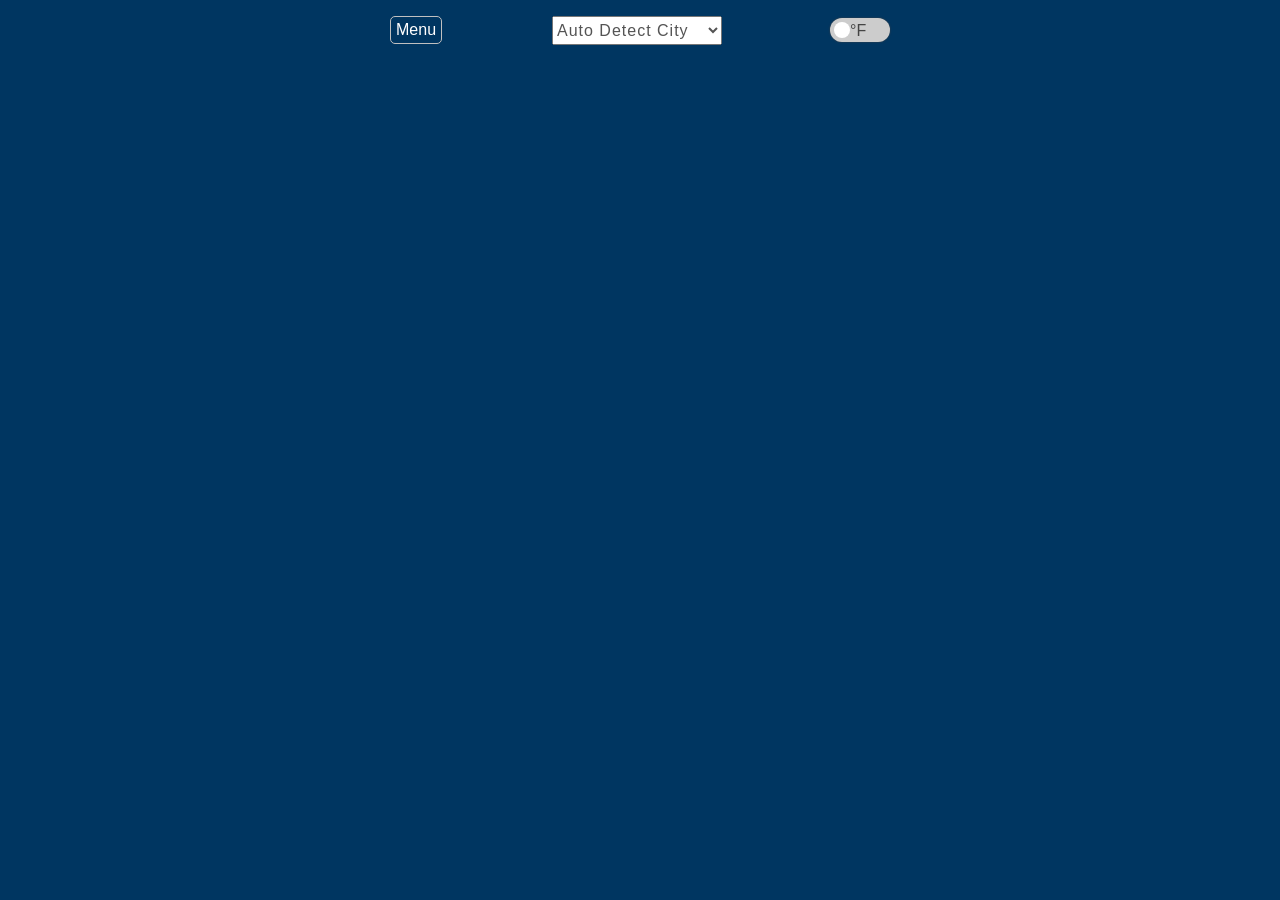
<file: localweather.htm>
<!DOCTYPE html>
<html lang="en">
<head><meta charset="utf-8"/>
<title>Local Weather in Detail - SSuite Office Software | Get the best detailed local weather for up to 7 days in advance in any city. For Desktop, Mobile, and Online use.</title>
<meta name="keywords" content="local,weather,city,groot,home,ssuite,office,productivity,software,portable,desktop,mobile,phone,smartphone,laptop,temperature,wind,sun,celcius,fahrenheit"/>
<meta name="description" content="Get the best detailed local weather for up to 7 days in advance in any city. Created by the geniuses at SSuite Office which provides safe and trusted free office suite software and productivity tools for daily use. Modern visual design with easy interaction that has no strings or digital restrictions attached."/>
<link rel="canonical" href="https://groot.ssuiteoffice.com/localweather.html"/>
<meta http-equiv="X-UA-Compatible" content="IE=edge"/>
<meta name="viewport" content="width=device-width, initial-scale=1.0"/>	
<meta name="twitter:card" content="summary_large_image"/>
<meta name="twitter:site" content="@SSuiteOffice"/>
<meta name="twitter:creator" content="@SSuiteOffice"/>
<meta property="og:title" content="Groot Local Weather in Detail - SSuite Office Software"/>
<meta property="og:type" content="website"/>
<meta property="og:url" content="https://groot.ssuiteoffice.com/localweather.html"/>
<meta property="og:image" content="https://groot.ssuiteoffice.com/weather.png"/>
<meta property="og:image:alt" content="Get the best detailed local weather for up to 7 days in advance in any city. All our software is free for download, only from SSuite Office Software."/>
<meta property="og:site_name" content="SSuite Office Software"/>
<meta property="og:description" content="Get the best detailed local weather for up to 7 days in advance in any city. Created by the geniuses at SSuite Office which provide safe and trusted free software and office suites for daily use."/>
<style type="text/css">
body {background-color:#003661;}
.localWeather {cursor:pointer;}
.styled-select {height:29px;overflow:hidden;color:#545454;width:170px;letter-spacing:1px;font-size:16px;position:relative;left:27px;}
.styled-select:focus {outline:none !important;}
#mnu {transition:0.3s all;position:fixed;float:left;top:16px;font-family:Arial,Helvetica,sans-serif;font-size:16px;color:#fff;padding:4px 5px 4px 5px;background-color:transparent;border:1px solid silver;cursor:pointer;border-radius:5px;}
#mnu:hover {background-color:grey;}
#TopMode {POSITION:relative;float:right;top:2px;z-index:1 !important;}
#txtLabel {color:#444;position:relative;left:20px;top:4px;font-size:16px;font-family:Arial,Helvetica,sans-serif;}
.theme-switch-wrapper {display: flex;align-items: center;em {margin-left: 10px;font-size: 1rem;};}
.theme-switch {display: inline-block;height: 24px;position: relative;width: 60px;}
.theme-switch input {display:none;}
.slider {background-color: #ccc;bottom: 0;cursor: pointer;left: 0;position: absolute;right: 0;top: 0;transition: .4s;box-shadow:0px 0px 2px #444;}
.slider:before {background-color: #fff;bottom: 4px;content: "";height: 16px;left: 4px;position: absolute;transition: .4s;width: 16px;}
input:checked + .slider {background-color: SteelBlue;}
input:checked + .slider:before {transform: translateX(36px);}
.slider.round {border-radius: 24px;}
.slider.round:before {border-radius: 50%;}
</style>
</head>
<body>
<div style="margin:auto;max-width:500px;">
<div class="theme-switch-wrapper" id="TopMode"><label class="theme-switch" for="checkbox"><input type="checkbox" id="checkbox"/><div class="slider round"><span id="txtLabel">°F</span></div></label></div>
<div id="mnu" onclick="window.location.assign('/');">Menu</div>
<p align="center">
<select class="styled-select" onchange="SetCity(this[this.selectedIndex].value);SetValue(this[this.selectedIndex].value);">
<option value="">Auto Detect City</option>
<option value="cape-town_south-africa_3369157">Cape Town</option>
<option value="dallas_united-states-of-america_4684888">Dallas</option>
<option value="darwin_australia_2073124">Darwin</option>
<option value="langebaan_south-africa_3364795">Langebaan</option>
<option value="london_united-kingdom_2643743">London</option>
<option value="los-angeles_united-states-of-america_5368361">Los Angeles</option>
<option value="miami_united-states-of-america_4164138">Miami</option>
<option value="moscow_russia_524901">Moscow</option>
<option value="new-york_united-states-of-america_5128581">New York</option>
<option value="paris_france_2988507">Paris</option>
<option value="perth_australia_2063523">Perth</option>
<option value="pretoria_south-africa_964137">Pretoria</option>
<option value="rayton_south-africa_963049">Rayton</option>
<option value="san-francisco_united-states-of-america_5391959">San Francisco</option>
<option value="sydney_australia_2147714">Sydney</option>
</select></p></div>
<div style="margin:auto;max-width:900px;text-align:center;position:relative;top:-10px;padding:0px;height:545px;">
<iframe id="myFrame" src="https://www.meteoblue.com/en/weather/widget/three?geoloc=detect&nocurrent=0&noforecast=0&days=7&tempunit=FAHRENHEIT&windunit=KILOMETER_PER_HOUR&layout=dark"  frameborder="0" scrolling="NO" allowtransparency="true" sandbox="allow-same-origin allow-scripts allow-popups allow-popups-to-escape-sandbox" style="width:100%;height:100%;"></iframe><div><!-- DO NOT REMOVE THIS LINK --><a style="display:none !important;" href="https://www.meteoblue.com/en/weather/week/index?utm_source=weather_widget&utm_medium=linkus&utm_content=three&utm_campaign=Weather%2BWidget" target="_blank">meteoblue</a></div></div>
<script type="text/javascript" charset="utf-8">
var TempValue = "FAHRENHEIT";var CityValue = localStorage.getItem("CityNames") || "";
function SetValue(val){CityValue=val;localStorage.setItem("CityNames",val);}
function SetCity(CityName) {CityValue=CityName;document.getElementById("myFrame").src = "https://www.meteoblue.com/en/weather/widget/three/" + CityName + "?geoloc=fixed&nocurrent=0&noforecast=0&days=7&tempunit=" + TempValue + "&windunit=KILOMETER_PER_HOUR&layout=dark";}
const toggleSwitch = document.querySelector('.theme-switch input[type="checkbox"]');
const currentTheme = localStorage.getItem('temp') || 'F';
if (currentTheme) {document.documentElement.setAttribute('data-theme', currentTheme);if (currentTheme === 'C') {toggleSwitch.checked = true;document.getElementById("txtLabel").innerText = "°C";document.getElementById("txtLabel").style.color = "#fff";TempValue = "CELSIUS";SetCity(CityValue);} else {toggleSwitch.checked = false;document.getElementById("txtLabel").innerText = "°F";document.getElementById("txtLabel").style.color = "#444";TempValue = "FAHRENHEIT";SetCity(CityValue);};}
function switchTheme(e) {if (e.target.checked) {document.getElementById("txtLabel").innerText = "°C";document.getElementById("txtLabel").style.color = "#fff";TempValue = "CELSIUS";localStorage.setItem('temp','C');SetCity(CityValue);} else {document.getElementById("txtLabel").innerText = "°F";document.getElementById("txtLabel").style.color = "#444";TempValue = "FAHRENHEIT";localStorage.setItem('temp','F');SetCity(CityValue);};}
var lcltheme = localStorage.getItem('temp');
if (lcltheme === 'C') {toggleSwitch.checked = true;document.getElementById("txtLabel").innerText = "°C";document.getElementById("txtLabel").style.color = "#fff";TempValue = "CELSIUS";SetCity(CityValue);} else {toggleSwitch.checked = false;document.getElementById("txtLabel").innerText = "°F";document.getElementById("txtLabel").style.color = "#444";TempValue = "FAHRENHEIT";SetCity(CityValue);}
toggleSwitch.addEventListener('change', switchTheme, false);
</script>
</body>
</html>
</file>
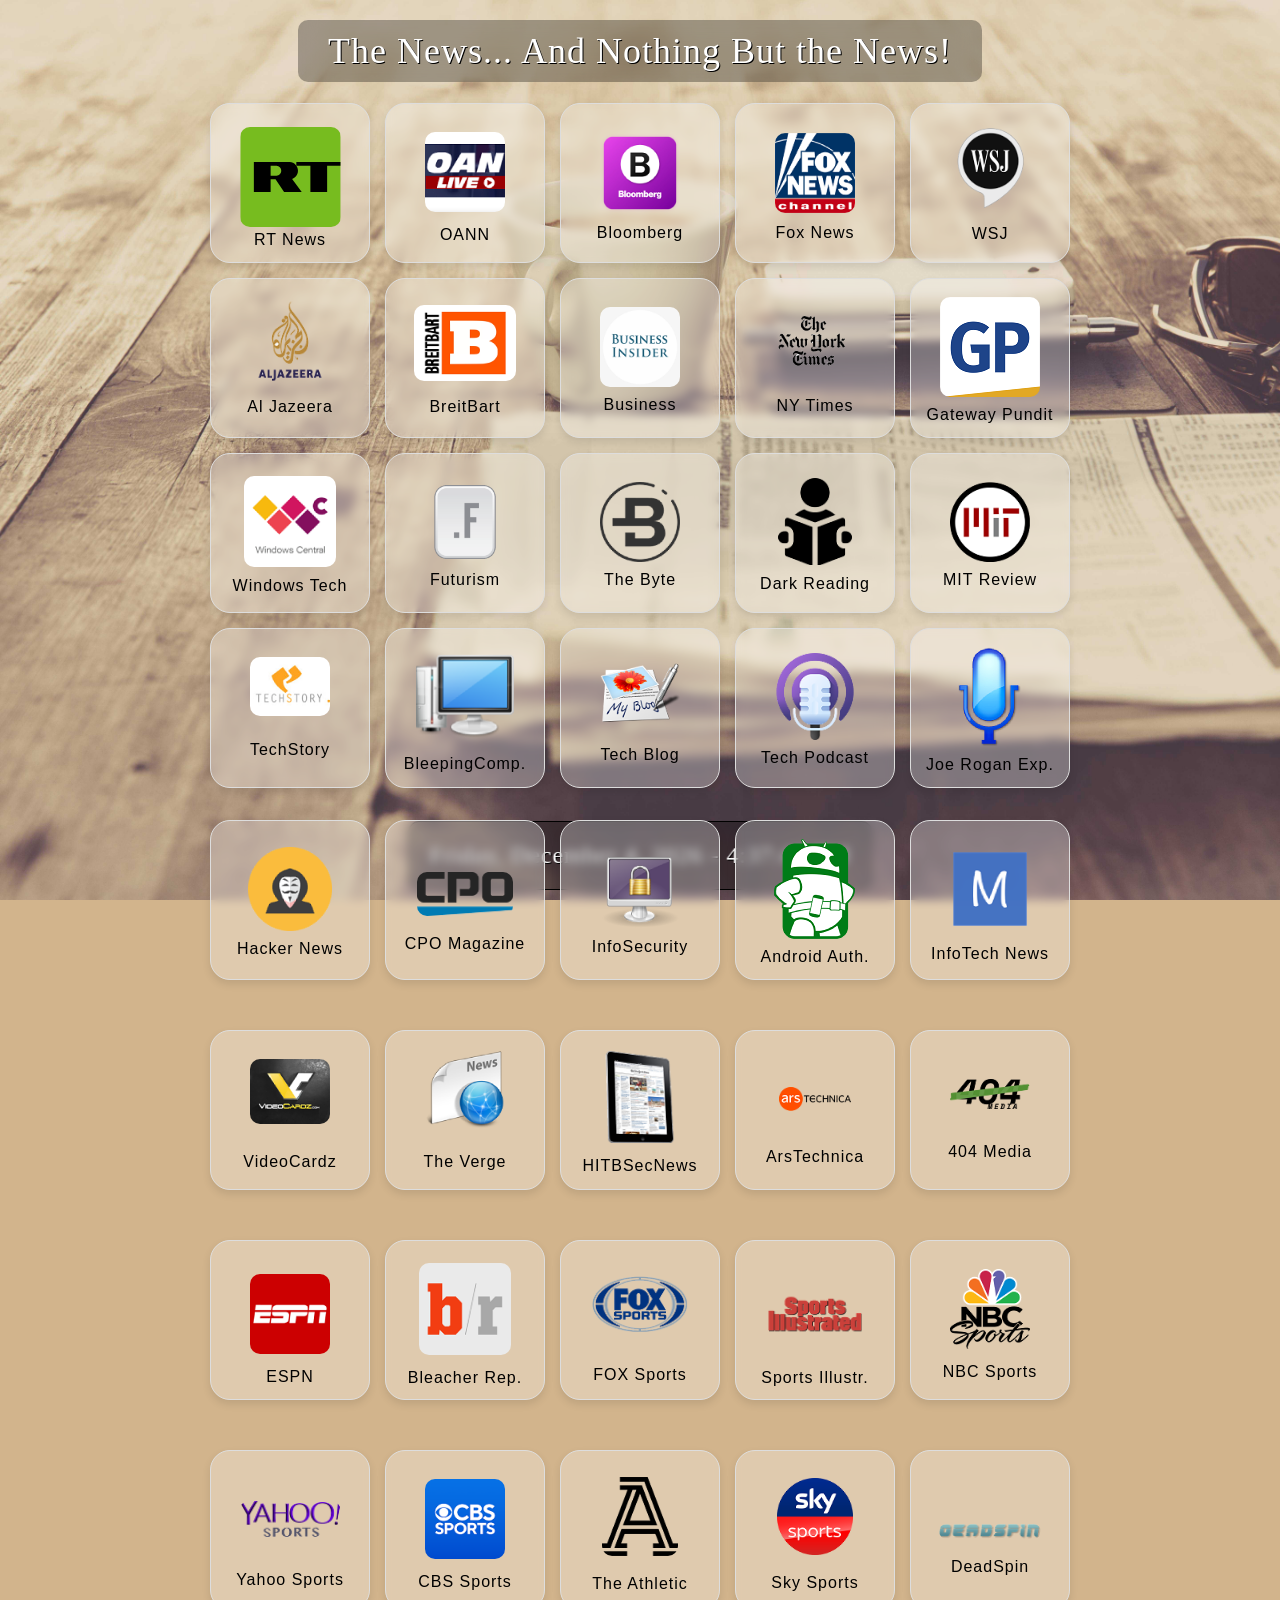
<file: news.htm>
<!DOCTYPE html><html lang="en" role="main"><head><meta charset="utf-8"><link rel="preconnect" href="https://groot.ssuiteoffice.com"><link rel="dns-prefetch" href="https://groot.ssuiteoffice.com"><link rel="preload" href="newspaperdesk.jpg" as="image" type="image/jpeg" fetchpriority="high"><meta name="viewport" content="width=device-width, initial-scale=1.0"><title>Top News Websites - Stay Updated with Latest Headlines</title><meta name="description" content="Discover the top news websites for the latest headlines, breaking news, and in-depth analysis on various topics including politics, technology, entertainment, and more."><meta name="keywords" content="news websites, top news sites, latest headlines, breaking news, top news, online news, news analysis"><meta name="robots" content="index, follow"><meta property="og:title" content="Top News Websites - Stay Updated with Latest Headlines"><meta property="og:description" content="Discover the top news websites for the latest headlines, breaking news, and in-depth analysis on various topics including politics, technology, entertainment, and more."><meta property="og:image" content="https://groot.ssuiteoffice.com/news-header.jpg"><meta property="og:url" content="https://groot.ssuiteoffice.com/news.htm"><meta property="og:type" content="website"><meta name="twitter:card" content="summary_large_image"><meta name="twitter:site" content="@SSuiteSoftware"><meta name="twitter:creator" content="@SSuiteSoftware"><meta name="twitter:title" content="Top News Websites - Stay Updated with Latest Headlines"><meta name="twitter:description" content="Discover the top news websites for the latest headlines, breaking news, and in-depth analysis on various topics including politics, technology, entertainment, and more."><meta name="twitter:image" content="https://groot.ssuiteoffice.com/news-header.jpg"><meta name="twitter:url" content="https://groot.ssuiteoffice.com/news.htm"><link rel="icon" href="favicon.ico" type="image/x-icon"><script type="application/ld+json">{"@context":"https://schema.org","@type":"Website","name":"Top News Websites","url":"https://groot.ssuiteoffice.com/news.htm","description":"Discover the top news websites for the latest headlines, breaking news, and in-depth analysis on various topics including politics, technology, entertainment, and more.","publisher":{"@type":"Organization","name":"SSuite Groot News"}}</script><style type="text/css">html{background-color:tan;background-image:url(newspaperdesk.jpg);height:100%;width:100%;background-attachment:fixed;background-repeat:no-repeat;background-size:100% 100%}body,html{margin:0;padding:0;height:100%;width:100%;display:flex;justify-content:center}#headertitle{max-width:99%;text-align:center;position:fixed;top:20px;font-size:36px;letter-spacing:1px;backdrop-filter:blur(15px);color:#fff;text-shadow:1px 1px 0 #000;padding:10px 30px;border-radius:10px;background-color:rgb(0 0 0 / .3);z-index:1}.container{display:grid;grid-template-columns:repeat(10,1fr);gap:15px;row-gap:50px;max-width:99%;padding:20px;justify-items:center;align-items:center;text-align:center;grid-template-rows:repeat(4,125px);margin-top:100px}.card{display:flex;justify-content:center;align-items:center;flex-direction:column;border:1px solid #ddd;border-radius:10px;padding:15px;background-color:rgb(255 255 255 / .3);box-shadow:0 4px 8px rgb(0 0 0 / .1);transition:transform 0.3s;width:128px;height:128px;overflow:hidden;text-align:center;letter-spacing:1px;backdrop-filter:blur(5px);border-radius:20px}.card:hover{z-index:1;transform:scale(1.2)}.card img{max-width:80%;height:auto}.card a{text-decoration:none;color:#000;margin-top:10px;font-size:16px;font-family:Arial,Helvetica,sans-serif}@media (max-width:1920px){.container{grid-template-columns:repeat(10,1fr)}}@media (max-width:1650px){.container{grid-template-columns:repeat(7,1fr)}}@media (max-width:1370px){.container{grid-template-columns:repeat(6,1fr)}}@media (max-width:1280px){.container{grid-template-columns:repeat(5,1fr)}}@media (max-width:1024px){.container{grid-template-columns:repeat(4,1fr)}}@media (max-width:768px){.container{grid-template-columns:repeat(3,1fr)}#headertitle{font-size:26px}}@media (max-width:480px){.container{grid-template-columns:repeat(2,1fr)}#headertitle{font-size:20px}}@media (max-width:350px){.container{grid-template-columns:repeat(1,1fr)}}#date-time{font-size:1.5em;padding:20px;background-color:rgb(0 0 0 / .6);color:#fff;border-radius:10px}.timecontainer{position:fixed;bottom:10px;left:50%;transform:translateX(-50%);text-align:center;z-index:-10}#date-time{backdrop-filter:blur(5px);font-size:1.5em;padding:20px;background-color:rgb(0 0 0 / .3);color:#fff;border:1px solid #000;border-radius:10px;letter-spacing:1px;text-shadow:1px 1px 0 #000}</style></head><body><div class="timecontainer"><div id="date-time"></div></div><div id="headertitle">The News... And Nothing But the News!</div><div class="container"><div class="card"><a href="https://www.rt.com/news/" target="_blank"><svg style="border-radius:10px" class="Icon-root" width="101" height="99.99" viewBox="0 0 101 100" fill="none" xmlns="http://www.w3.org/2000/svg"><path d="M100.467 0L0.468262 0V99.9997H100.467V0Z" fill="#77BC1F"></path><path d="M49.8438 35.1251C52.0597 35.2047 54.0596 36.1592 55.5142 37.6479C57.0369 39.2047 57.98 41.3524 57.98 43.7274C57.98 46.1137 57.0482 48.2615 55.5142 49.8069C54.571 50.7615 53.4233 51.4887 52.1165 51.9092L61.73 64.8864H44.0825L35.5257 52.3296H30.628V64.8864H13.8555V35.1251C13.8555 35.1251 28.8781 35.1251 49.8438 35.1251ZM36.6053 48.6933C37.8439 48.6251 38.9689 48.091 39.7984 47.2387C40.6848 46.3297 41.2302 45.091 41.2302 43.7274C41.2302 42.3638 40.6848 41.1251 39.7984 40.216C38.9689 39.3751 37.8439 38.8297 36.6053 38.7615H30.628V48.6933H36.6053Z" fill="black"></path><path d="M56.3323 35.1251V38.7615H70.389V64.8864H87.1389V38.7615H100.457L100.468 35.1138L56.3323 35.1251Z" fill="black"></path></svg><br>RT News</a></div><div class="card"><a href="https://www.oann.com/" target="_blank"><img style="border-radius:10px;margin-bottom:10px" width="100" height="100" alt="AONN News NetWork - The Best News Headlines" src="[data-uri]"><br>OANN</a></div><div class="card"><a href="https://www.bloomberg.com/" target="_blank"><img style="border-radius:10px;margin-bottom:7px" width="100" height="100" alt="Bloomberg - The Best News Headlines" src="[data-uri]"><br>Bloomberg</a></div><div class="card"><a href="https://www.foxnews.com" target="_blank"><img style="border-radius:10px;margin-bottom:7px" width="100" height="100" alt="Fox News - The Best News Headlines" src="[data-uri]"><br>Fox News</a></div><div class="card"><a href="https://www.wsj.com" target="_blank"><img style="border-radius:10px;position:relative;top:-5px;margin-bottom:7px" width="100" height="100" alt="Wall Street Journal - The Best News Headlines" src="[data-uri]"><br>WSJ</a></div><div class="card"><a href="https://www.aljazeera.com" target="_blank"><img style="border-radius:10px;position:relative;top:-10px" width="81" height="100" alt="Al Jazeera - The Best News Headlines" src="[data-uri]"><br><span style="position:relative;top:0px">Al Jazeera</span></a></div><div class="card"><a href="https://www.breitbart.com/" target="_blank"><img style="border-radius:10px;position:relative;top:-5px;margin-bottom:7px" width="133" height="100" alt="Breitbart - The Best News Headlines" src="[data-uri]"><br>BreitBart</a></div><div class="card"><a href="https://www.businessinsider.com" target="_blank"><img style="border-radius:10px;position:relative;top:-5px" width="100" height="100" alt="Business Insider - The Best News Headlines" src="[data-uri]"><br>Business</a></div><div class="card"><a href="https://www.nytimes.com" target="_blank"><img style="border-radius:10px;position:relative;top:-5px;margin-bottom:10px" width="100" height="100" alt="New York Times - The Best News Headlines" src="[data-uri]"><br>NY Times</a></div><div class="card"><a href="https://www.thegatewaypundit.com/" target="_blank"><img style="border-radius:10px;position:relative;top:-5px" width="100" height="100" alt="Gateway Pundit - The Best News Headlines" src="[data-uri]"><br>Gateway Pundit</a></div><div class="card"><a href="https://www.windowscentral.com/" target="_blank"><img style="border-radius:10px;position:relative;top:-5px" width="100" height="100" src="[data-uri]" alt="Windows Central - The Best News Headlines"><br>Windows Tech</a></div><div class="card"><a href="https://futurism.com/" target="_blank"><img style="border-radius:10px;position:relative;top:-5px" width="100" height="100" src="[data-uri]" alt="Futurism - The Best News Headlines"><br>Futurism</a></div><div class="card"><a href="https://futurism.com/the-byte" target="_blank"><img style="border-radius:10px;position:relative;top:-5px" width="100" height="100" src="[data-uri]" alt="The Byte - The Best News Headlines"><br>The Byte</a></div><div class="card"><a href="https://www.darkreading.com/" target="_blank"><img style="border-radius:10px;position:relative;top:-5px" width="100" height="100" src="[data-uri]" alt="Dark Reading - The Best News Headlines"><br>Dark Reading</a></div><div class="card"><a href="https://www.technologyreview.com/" target="_blank"><img style="border-radius:10px;position:relative;top:-5px" width="100" height="100" src="[data-uri]" alt="MIT Technology Review - The Best News Headlines"><br>MIT Review</a></div><div class="card"><a href="https://techstory.in/" target="_blank"><img style="border-radius:10px;position:relative;top:-10px;margin-bottom:10px" width="100" height="100" src="[data-uri]" alt="TechStore - The Best News Headlines"><br>TechStory</a></div><div class="card"><a href="https://www.bleepingcomputer.com/" target="_blank"><img width="100" height="100" style="border-radius:10px;position:relative;top:-5px" src="[data-uri]" alt="BleepingComputer - The Best News Headlines"><br>BleepingComp.</a></div><div class="card"><a href="https://blog.ssuiteoffice.com/" target="_blank"><img style="border-radius:10px;position:relative;top:-5px" src="[data-uri]" alt="SSuite Technology Blog... - The Best News Headlines" width="100" height="100"><br>Tech Blog</a></div><div class="card"><a href="https://www.ssuiteoffice.com/resources/news-from-the-edge-podcast.htm" target="_blank"><img style="border-radius:10px;position:relative;top:-5px" width="100" height="100"  src="[data-uri]" alt="News From The Edge Of Tech - Van Loo Chronicles"><br>Tech Podcast</a></div><div class="card"><a href="https://open.spotify.com/show/4rOoJ6Egrf8K2IrywzwOMk" target="_blank"><img style="border-radius:10px;position:relative;top:-5px" width="63" height="100" src="[data-uri]" alt="The Joe Rogan Experience"><br>Joe Rogan Exp.</a></div><div class="card"><a href="https://thehackernews.com/" target="_blank"><img style="border-radius:10px;position:relative;top:-5px" width="100" height="100" src="[data-uri]" alt="The Hacker News - The Best News Headlines"><br>Hacker News</a></div><div class="card"><a href="https://www.cpomagazine.com/" target="_blank"><img width="100" height="46" style="border-radius:10px;position:relative;top:15px;margin-bottom:30px" src="[data-uri]" alt="CPO Magazine - The Best News Headlines"><br>CPO Magazine</a></div><div class="card"><a href="https://www.infosecurity-magazine.com/" target="_blank"><img style="border-radius:10px;position:relative;top:-5px" width="100" height="100" src="[data-uri]" alt="InfoSecurity - The Best News Headlines"><br>InfoSecurity</a></div><div class="card"><a href="https://www.androidauthority.com/" target="_blank"><img style="border-radius:10px;position:relative;top:-5px" width="81" height="100" src="[data-uri]" alt="Android Authority - The Best News Headlines"><br>Android Auth.</a></div><div class="card"><a href="https://meterpreter.org/" target="_blank"><img style="border-radius:10px;position:relative;top:-5px" width="100" height="100" src="[data-uri]" alt="Info Tech News - The Best News Headlines"><br>InfoTech News</a></div><div class="card"><a href="https://videocardz.com/" target="_blank"><img style="border-radius:10px;position:relative;top:0px;margin-bottom:25px" width="100" height="81" src="[data-uri]" alt="Video Cardz News and Headlines"><br>VideoCardz</a></div><div class="card"><a href="https://www.theverge.com/" target="_blank"><img style="border-radius:10px;position:relative;top:-10px;margin-bottom:10px" width="100" height="100" src="[data-uri]" alt="The Verge - The Best News Headlines"><br>The Verge</a></div><div class="card"><a href="https://news.hitb.org/" target="_blank"><img style="border-radius:10px;position:relative;top:-5px;margin-bottom:5px" width="100" height="100" src="[data-uri]" alt="HITBSecNews - The Best News Headlines"><br>HITBSecNews</a></div><div class="card"><a href="https://arstechnica.com/" target="_blank"><img style="border-radius:10px;position:relative;top:-5px" width="100" height="100" src="[data-uri]" alt="Ars Technica - The Best News Headlines"><br>ArsTechnica</a></div><div class="card"><a href="https://www.404media.co/" target="_blank"><img style="border-radius:10px;position:relative;top:10px;margin-bottom:40px" width="100" height="38" src="[data-uri]" alt="404 Media - The Best News Headlines"><br>404 Media</a></div><div class="card"><a href="https://www.espn.com/" target="_blank"><img style="border-radius:10px;position:relative;top:10px;margin-bottom:20px" width="100" height="100" src="[data-uri]" alt="ESPN Sports and News"><br>ESPN</a></div><div class="card"><a href="https://bleacherreport.com/" target="_blank"><img style="border-radius:10px;position:relative;top:0px;margin-bottom:10px" width="100" height="100" src="[data-uri]" alt="Bleacher Report and News"><br>Bleacher Rep.</a></div><div class="card"><a href="https://www.foxsports.com/" target="_blank"><img style="border-radius:10px;position:relative;top:10px;margin-bottom:40px" width="120px" height="100px" src="[data-uri]" alt="Fox Sports and News"><br>FOX Sports</a></div><div class="card"><a href="https://www.si.com/" target="_blank"><img style="border-radius:10px;position:relative;top:0px;margin-bottom:0px" width="130px" height="100px" src="[data-uri]" alt="Sports Illustrated and News"><br>Sports Illustr.</a></div><div class="card"><a href="https://www.nbcsports.com/" target="_blank"><img style="border-radius:10px;position:relative;top:0px;margin-bottom:10px" width="100px" height="99px" src="[data-uri]" alt="NBC Sports and News Actions"><br>NBC Sports</a></div><div class="card"><a href="https://sports.yahoo.com/" target="_blank"><img style="border-radius:10px;position:relative;top:20px;margin-bottom:50px" width="130px" height="35px" src="[data-uri]" alt="Yahoo Sports and News Actions"><br>Yahoo Sports</a></div><div class="card"><a href="https://www.cbssports.com/" target="_blank"><img style="border-radius:10px;position:relative;top:0px;margin-bottom:10px" width="100px" height="100px" src="[data-uri]" alt="CBS Sports and News Actions"><br>CBS Sports</a></div><div class="card"><a href="https://www.nytimes.com/athletic/" target="_blank"><img style="border-radius:10px;position:relative;top:0px;margin-bottom:15px" width="96px" height="100px" src="[data-uri]" alt="The Athletic and News Actions"><br>The Athletic</a></div><div class="card"><a href="https://www.skysports.com/" target="_blank"><img style="border-radius:10px;position:relative;top:0px;margin-bottom:15px" width="96px" height="100px" src="[data-uri]" alt="Sky Sports and News Actions"><br>Sky Sports</a></div><div class="card"><a href="https://deadspin.com/" target="_blank"><img style="border-radius:10px;position:relative;top:30px;margin-bottom:45px" width="130px" height="15px" src="[data-uri]" alt="DeadSpin and News Actions"><br>DeadSpin</a></div></div><script type="text/javascript" charset="utf-8">function getCurrentDateTime(){let e=new Date,t=["Sunday","Monday","Tuesday","Wednesday","Thursday","Friday","Saturday"][e.getDay()],r=["January","February","March","April","May","June","July","August","September","October","November","December"][e.getMonth()],a=e.getDate(),n=e.getFullYear(),u=e.getHours(),y=e.getMinutes(),g=e.getSeconds(),d=u>=12?"PM":"AM";u%=12,u=u||12;let i=`${u}:${y<10?"0":""}${y}:${g<10?"0":""}${g} ${d}`,m=`${t}, ${r} ${a}, ${n}`;document.getElementById("date-time").innerHTML=`${m} - ${i}`}setInterval(getCurrentDateTime,1e3),getCurrentDateTime();</script></body></html>
</file>
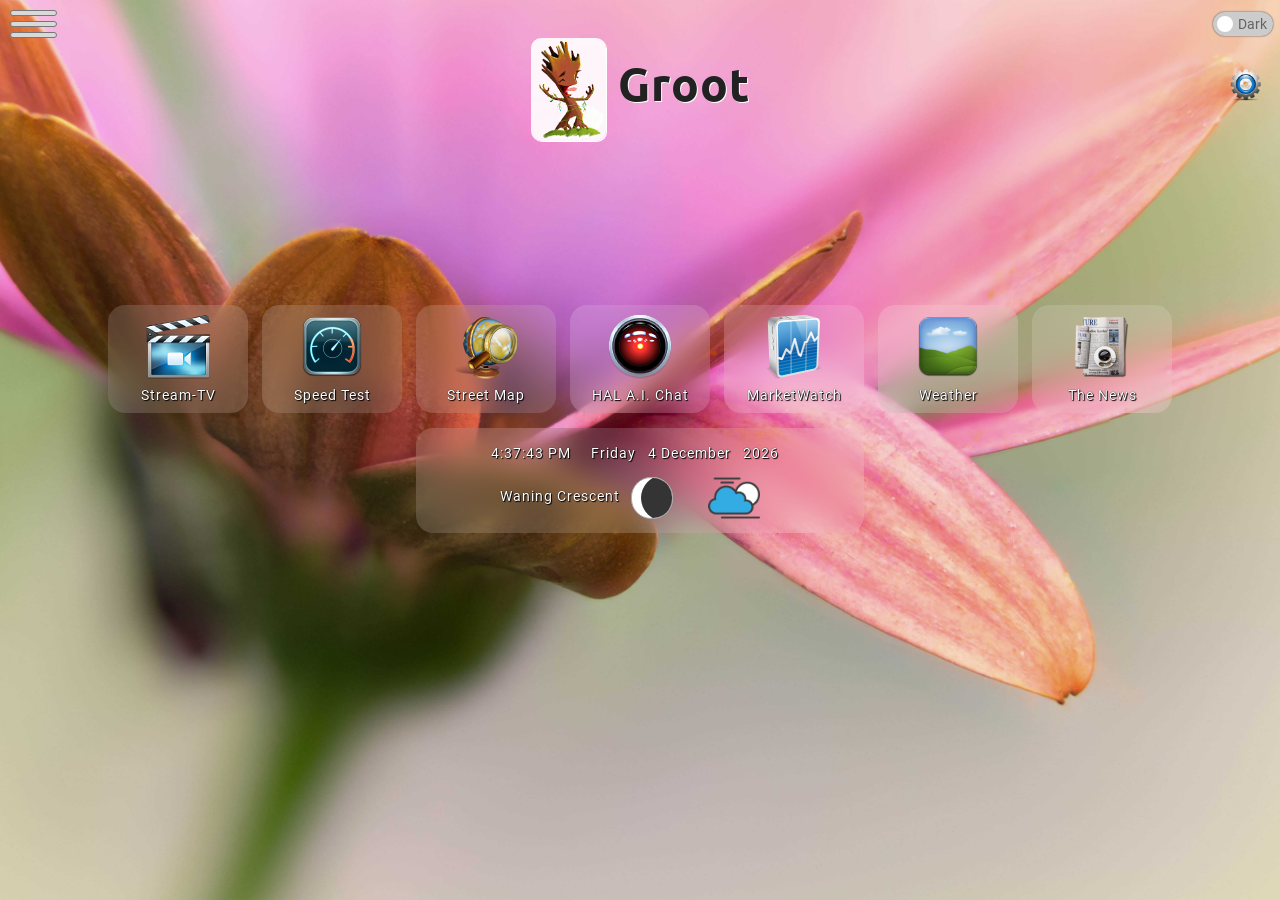
<file: search.htm>
<!DOCTYPE html><html lang="en" style="background-color:#000" role="main"><head><meta charset="utf-8"/><link rel="preload" href="LightMode.jpg" as="image" type="image/jpeg" fetchpriority="high"/><link rel="preload" href="DarkMode.jpg" as="image" type="image/jpeg" fetchpriority="high"/><link rel="preload" href="static/fonts/ubuntu/ubuntu-v14-latin-ext_cyrillic_greek_greek-ext_cyrillic-ext_latin-700.woff2" as="font" type="font/woff2" crossorigin="anonymous"><link rel="preload" href="static/fonts/roboto/roboto-v20-latin-ext_cyrillic_greek_greek-ext_cyrillic-ext_latin_vietnamese-700.woff2" as="font" type="font/woff2" crossorigin="anonymous"><link rel="preload" href="static/fonts/roboto/roboto-v20-latin-ext_cyrillic_greek_greek-ext_cyrillic-ext_latin_vietnamese-regular.woff2" as="font" type="font/woff2" crossorigin="anonymous"><link rel="preconnect" href="https://clients1.google.com/"/><link rel="preconnect" href="https://www.googleapis.com/"/><link rel="preconnect" href="https://www.google.com/"/><link rel="preconnect" href="https://cse.google.com/"/><link rel="preload" href="https://www.google.com/cse/static/style/look/v4/shiny.css" as="style"><link rel="search" type="application/opensearchdescription+xml" title="The Groot Search"  href="https://groot.ssuiteoffice.com/grootsearch.xml"><link rel="preload" href="https://www.google.com/cse/static/element/26b8d00a7c7a0812/default+en.css" as="style"><link rel="preload" href="https://www.google.com/cse/images/look/cse_theme_shiny_form_bg.png" as="image" type="image/png"/><link rel="preload" href="https://www.google.com/cse/static/css/v2/clear.png" as="image" type="image/png"/><link rel="preload" href="https://cse.google.com/cse/images/look/cse_theme_shiny_form_bg.png" as="image" type="image/png"/><link rel="preload" href="https://www.google.com/cse/static/images/1x/en/branding.png" as="image" type="image/png"/><link rel="preload" href="static/css/font-awesome.min.css" as="style"><link rel="preload" href="static/css/fontawesome-webfont.woff2" as="font" type="font/woff2" crossorigin="anonymous"><link rel="manifest" href="pwa/webappmanifest.webmanifest"/><link rel="stylesheet" type="text/css" href="static/css/font-awesome.min.css" media="screen"/><link rel="apple-touch-icon" href="pwa/SSuiteGroot192.png"><title>The Groot Search Engine - Fast, Privacy-Focused & Ad-Free | SSuite Office Software</title><meta name="viewport" content="width=device-width, initial-scale=1.0"/><meta name="keywords" content="search engine, privacy search, ad-free search, SSuite Office Software, free software, fast search, internet search, desktop search, mobile search, secure search, personal information, entertainment, online shopping"/><meta name="description" content="Discover The Groot Search Engine: a lightning-fast, ad-free search experience that prioritizes your privacy. Created by the Geniuses at SSuite Office Software, we deliver safe and reliable tools for everyday use without tracking your personal data."/><link rel="canonical" href="https://groot.ssuiteoffice.com/"/><link rel="icon" type="image/x-icon" href="favicon.ico"/><meta name="robots" content="index, follow"/><meta http-equiv="X-UA-Compatible" content="IE=edge"/><meta name="application-name" content="SSuite Groot Search"/><meta name="msapplication-TileImage" content="https://groot.ssuiteoffice.com/ssuitegrootsearch.png"/><meta name="theme-color" content="White"/><meta name="twitter:card" content="summary_large_image"/><meta name="twitter:site" content="@SSuiteSoftware"/><meta name="twitter:creator" content="@SSuiteSoftware"/><meta property="og:title" content="The Groot Search Engine - Fast, Privacy-Focused & Ad-Free"/><meta property="og:type" content="website"/><meta property="og:url" content="https://groot.ssuiteoffice.com/"/><meta property="og:image" content="https://groot.ssuiteoffice.com/ssuitegrootsearch.png"/><meta property="og:image:alt" content="All our software is free for download, only from SSuite Office Software."/><meta property="og:site_name" content="SSuite Office Software"/><meta property="og:description" content="Experience a secure and speedy search with The Groot Search Engine. No ads, no tracking, just fast results!"/></head><style type="text/css">@font-face{font-family:'Ubuntu';font-style:normal;font-weight:700;font-display:swap;src:local('Ubuntu Bold'),local('Ubuntu-Bold'),url(static/fonts/ubuntu/ubuntu-v14-latin-ext_cyrillic_greek_greek-ext_cyrillic-ext_latin-700.woff2)format('woff2'),url(static/fonts/ubuntu/ubuntu-v14-latin-ext_cyrillic_greek_greek-ext_cyrillic-ext_latin-700.woff) format('woff')}@font-face{font-family:'Roboto';font-style:normal;font-weight:400;font-display:swap;src:local('Roboto'),local('Roboto-Regular'),url(static/fonts/roboto/roboto-v20-latin-ext_cyrillic_greek_greek-ext_cyrillic-ext_latin_vietnamese-regular.woff2) format('woff2'),url(static/fonts/roboto/roboto-v20-latin-ext_cyrillic_greek_greek-ext_cyrillic-ext_latin_vietnamese-regular.woff) format('woff')}@font-face{font-family:'Roboto';font-style:normal;font-weight:700;font-display:swap;src:local('Roboto Bold'),local('Roboto-Bold'),url(static/fonts/roboto/roboto-v20-latin-ext_cyrillic_greek_greek-ext_cyrillic-ext_latin_vietnamese-700.woff2) format('woff2'),url(static/fonts/roboto/roboto-v20-latin-ext_cyrillic_greek_greek-ext_cyrillic-ext_latin_vietnamese-700.woff) format('woff')}@font-face{font-family:"FontAwesome";font-style:normal;font-weight:400;font-display:swap;src:local('FontAwesome'),local('FontAwesome-Regular'),url(static/css/fontawesome-webfont.woff2) format('woff2')}html{background:url(LightMode.jpg) no-repeat 100% 100% fixed;height:100%;-webkit-transition:background-image 1s ease-in-out;transition:background-image 1s ease-in-out;font-family:'Roboto',Arial,Helvetica,sans-serif!important}body::-webkit-scrollbar{display:none}:root{--primary-color:transparent;--text-color:#111;--textbox-color:#fff;--font-color:steelblue;--bg-color:#fff;--heading-color:steelblue;--link-color:#4078a5;--body-color:#EEE;--footer-color:#848484;--background-image:url(LightMode.jpg);--groot-color:rgba(255,255,255,.9);--name-shadow:1px 1px 0 #fff;--hover-color:#f5f5f5;--boxshadow-color:transparent;--colbkg-color:rgba(255,255,255,0.9);--block-color:rgba(255,255,255,.6);--block2-color:rgba(.2,.2,.2,.1);--image-bg-color:#fff;--image-txt-color:#fff;--input-bg-color:#fff;--caret-color:#000;--input-font-color:#646464;--inputbox-border:#d1d1d1;--search-button-bg-color:#999;--search-button-hover:rgba(0,0,0, 0.3);--search-results-dropdown:#f1f1f1;--result-box-border-color:#e1e1e1;--prod-color:steelblue;--btmtlbtxtsdw-color:0 0 1px transparent;--icobar-bkgcolor:rgba(255,255,255,.15);--icobar-textcolor:#222;--hamMenu-color:#d9d9d9;--hamMenubdr-color:#777;--TabText-color:#fff;--TabInactive-color:silver;--ImageHintText-color:#fff;--TabCol-color:#999}[data-theme="dark"]{--primary-color:#282E34;--text-color:#ff9b37;--textbox-color:#ff9b37;--font-color:#f1f1f1;--bg-color:#000;--heading-color:#e1e1e1;--font-weight:700;--body-color:#282E34;--footer-color:#f1f1f1;--link-color:#fff;--background-image:url(DarkMode.jpg);--groot-color:rgba(255,255,255,.9);--name-shadow:1px 1px 0 #000;--hover-color:#282E34;--boxshadow-color:transparent;--colbkg-color:rgba(40,46,52,0.9);--block-color:rgba(.2,.2,.2,.45);--block2-color:rgba(.2,.2,.2,.45);--image-bg-color:#282E34;--image-txt-color:#ff9b37;--input-bg-color:#000;--caret-color:#fff;--input-font-color:silver;--inputbox-border:#646464;--search-button-bg-color:#2e465a;--search-button-hover:rgba(255,255,255,0.4);--search-results-dropdown:#2e465a;--result-box-border-color:grey;--prod-color:steelblue;--btmtlbtxtsdw-color:0 0 1px #000;--icobar-bkgcolor:rgba(0,0,0,.3);--icobar-textcolor:#aaa;--hamMenu-color:#d9d9d9;--hamMenubdr-color:#a1a1a1;--TabText-color:#ff9b37;--TabInactive-color:silver;--ImageHintText-color:#ff9b37;--TabCol-color:#999}.modalDialog{position:fixed;font-family:Roboto,Arial,Verdana,Helvetica,sans-serif!important;top:0;right:0;bottom:0;left:0;background:rgb(0 0 0 / .8);z-index:99999;opacity:0;-webkit-transition:opacity 400ms ease-in;-moz-transition:opacity 400ms ease-in;transition:opacity 400ms ease-in;pointer-events:none}.modalDialog:target{opacity:1;pointer-events:auto}.modalDialog>div{width:610px;position:relative;margin:3% auto;padding:5px 20px 25px 20px;border-radius:10px;background:#fff;background:-moz-linear-gradient(#fff,#999);background:-webkit-linear-gradient(#fff,#999);background:-o-linear-gradient(#fff,#999)}.close{background:#606061;color:#FFF;line-height:30px;min-width:30px;position:absolute;right:-12px;text-align:center;top:-10px;width:24px;font-weight:700;-webkit-border-radius:12px;-moz-border-radius:12px;border-radius:12px;-moz-box-shadow:1px 1px 3px #000;-webkit-box-shadow:1px 1px 3px #000;box-shadow:1px 1px 3px #000;-webkit-transition:background-color 300ms ease-in-out;-moz-transition:background-color 300ms ease-in-out;transition:background-color 300ms ease-in-out}.close:hover{background:red;cursor:pointer}.modalDialog .DlgButton{cursor:pointer;width:120px;height:45px;letter-spacing:1px;font:bold 20px Roboto,Arial,Helvetica,sans-serif;color:#fafafa;text-transform:uppercase;background-color:#0483a0!important;background-image:-webkit-gradient(linear,left top,left bottom,from(#31b2c3),to(#0483a0))!important;background-image:-webkit-linear-gradient(top,#31b2c3,#0483a0)!important;background-image:-moz-linear-gradient(top,#31b2c3,#0483a0)!important;background-image:-ms-linear-gradient(top,#31b2c3,#0483a0)!important;background-image:-o-linear-gradient(top,#31b2c3,#0483a0);background-image:linear-gradient(top,#31b2c3,#0483a0)!important;-moz-border-radius:10px;-webkit-border-radius:10px;border-radius:10px;padding:5px;text-shadow:0 1px 0 rgb(0 0 0 / .3);border-width:0;border-color:none;box-shadow:inset 2px 2px 3px rgb(255 255 255 / .6),inset -2px -2px 3px rgb(0 0 0 / .6)}.modalDialog .DlgButton:active{box-shadow:inset -2px -2px 3px rgb(255 255 255 / .6),inset 2px 2px 3px rgb(0 0 0 / .6)}#Groot{background-color:var(--groot-color);box-shadow:var(--name-shadow)}input{background:transparent!important}a{text-decoration:none;outline:none}a img{border:0}.gsc-table-result img.gs-image{border:0px solid silver!important;border-radius:10px;aspect-ratio:auto 60 / 60!important;width:60px!important;height:60px!important}.gs-image-box.gs-web-image-box.gs-web-image-box-landscape{width:60px!important;height:60px!important}.gsc-table-result a.gs-image{width:55px!important;display:inline-block;height:55px;border:0px solid transparent}.gs-image-box.gs-web-image-box{margin-right:5px!important}.gsc-results.gsc-cursor-box{border:0 solid transparent!important;background-color:transparent!important}.gsc-resultsRoot.gsc-tabData.gsc-tabdActive{background-color:transparent!important}.gsc-selected-option-container.gsc-inline-block{background-color:transparent!important;cursor:pointer}.gsc-selected-option{color:#000;cursor:pointer}.gsc-resultsbox-visible{opacity:.87;border-radius:5px!important;background-color:transparent!important}.gsc-tabsArea{border:1px solid transparent!important}.gs-image-thumbnail-box{opacity:1!important;background-color:var(--image-bg-color)!important;transition:0.7s all;padding:0!important;margin:10px!important;border-radius:50px}a.gs-image.gs-image-scalable,a.gs-image.gs-image-scalable:hover{border:1px solid transparent!important}.gs-image.gs-image-scalable{border-radius:10px!important;border:1px solid silver!important;transition:all 0.3s ease-in-out!important}.gs-image.gs-image-scalable:hover{border:1px solid cornflowerblue!important}.gsc-results.gsc-imageResult.gsc-imageResult-popup{backdrop-filter:blur(10px);background-color:var(--bg-color)!important}.gsc-imageResult.gsc-imageResult-popup.gsc-result{border-radius:10px;background-color:var(--bg-color)!important}.gs-image-popup-box.gs-bidi-start-align.gs-snippet{color:var(--image-txt-color)!important;transition:0.7s all;border-radius:10px!important}.gsc-expansionArea{border-radius:20px!important;transition:0.7s all}.gsc-cursor-chevron{background-color:white!important}.gs-image-popup-box{border-radius:10px;border:1px solid grey;cursor:pointer}.gs-snippet.gs-bidi-start-align.gs-ellipsis{color:var(--ImageHintText-color)!important}.gsc-cursor{background-color:white!important;color:var(--text-color)!important;border-radius:5px!important}html{background:var(--background-image) no-repeat center center fixed;-webkit-background-size:cover;-moz-background-size:cover;-o-background-size:cover;background-size:cover;background-color:var(--primary-color)}body{margin:0px!important;padding:0px!important;width:100%!important}#bottomNews{backdrop-filter:blur(15px);transition:all 0.5s ease-in-out;padding:10px 20px 10px 20px;margin:7px!important;background-color:var(--icobar-bkgcolor);border-radius:17px;display:inline-block;margin:auto;width:100px;text-align:center;letter-spacing:1px;cursor:pointer;font-family:Roboto,Arial,Helvetica,sans-serif!important;font-size:14px}#bottomNews:hover{box-shadow:0 0 12px #fff inset;border-radius:20px;background-color:rgba(255,255,255,0.25)}#bottomNews img{padding-bottom:5px}#bottomNews a{color:var(--textbox-color)!important;font-family:Roboto,Arial,Helvetica,sans-serif!important;text-shadow:1px 1px 1px rgba(0,0,0,1),0 0 1px rgba(0,0,0,1);text-fill-color:#000;transform:translateZ(0);transition:all 0.3s ease-in-out}#bottomNews a:hover{color:#fff!important;}#clock,#date{font-family:Roboto,Verdana,sans-serif!important;font-size:14px;font-weight:400;padding:0;margin:20px;color:var(--textbox-color)!important;letter-spacing:1px}#moonBlock{backdrop-filter:blur(15px);transition:color 0.5s ease-in-out;background-color:var(--icobar-bkgcolor)!important;border-radius:17px;max-width:448px;margin:auto;position:relative;top:163px;padding:1px 0 0 0;text-shadow: 1px 1px 1px rgba(0,0,0,1),0 0 1px rgba(0,0,0,1);text-fill-color:#000;transform:translateZ(0)}.gcsc-find-more-on-google-root{display:none!important}.gsc-wrapper{background-color:transparent!important;border-radius:20px!important}a.gs-title{font-size:18px!important;font-family:Roboto,Arial,Helvetica,sans-serif!important;letter-spacing:1px;color:var(--link-color)!important;}a.gs-title b{font-size:18px!important;font-family:Roboto,Arial,Helvetica,sans-serif!important;letter-spacing:1px}.gsc-url-top{position:relative;top:0px!important;font-size:15px!important;font-family:Roboto,Arial,Helvetica,sans-serif!important;letter-spacing:1px}.gs-bidi-start-align.gs-snippet{color:var(--text-color)!important}.gssb_a{font-family:Roboto,Arial,Helvetica,sans-serif!important;letter-spacing:1px!important;font-size:16px!important;color:steelblue;padding-top:5px!important;padding-bottom:5px!important}.gssb_a:hover{cursor:pointer!important}.gssb_a img{display:none!important}gstl_50.gssb_c,td.gssb_e{border-radius:10px!important}.gssb_e .gsc-completion-container{background-color:var(--input-bg-color)!important;border:1px solid var(--inputbox-border)!important;border-radius:10px!important;margin-top:5px}.gssb_a,.gssb_a tr{border-radius:10px!important}td.gssb_a{border:0 solid transparent!important}.gsc-completion-container .gsc-completion-selected:hover{background-color:var(--search-results-dropdown)}.gsc-table-result{position:relative;top:3px!important;font-size:16px!important;font-family:Roboto,Arial,Helvetica,sans-serif!important;letter-spacing:1px}div.gsc-option-menu{backdrop-filter:blur(20px)!important;background-color:transparent!important;color:#000!important;top:-25px!important}.gsc-option-menu-item{color:#000!important}.gsc-adBlock{display:none!important}.gcsc-branding{display:none!important}.gsc-wrapper a:hover{text-decoration:underline}.gsc-tabHeader.gsc-inline-block.gsc-tabhActive{color:#fff!important;border-color:var(--TabText-color);color:var(--TabText-color)!important;transition:all 0.4s ease-in-out;letter-spacing:1px;;text-shadow:1px 1px 1px #000}.gsc-tabHeader.gsc-inline-block.gsc-tabhInactive{color:var(--TabCol-color)!important;letter-spacing:1px;text-shadow:1px 1px 1px #000}.gsc-tabHeader.gsc-inline-block.gsc-tabhInactive,.gsc-tabHeader.gsc-inline-block.gsc-tabhActive{backdrop-filter:blur(20px);background-color:#fff0;font-size:14px}.gsc-tabHeader.gsc-inline-block.gsc-tabhInactive:hover{color:#fff!important;transition:all 0.3s ease-in-out!important}.gsc-above-wrapper-area{backdrop-filter:blur(20px);background-color:rgb(255 255 255 / .4);border:1px solid transparent!important;z-index:99!important}.gsc-results.gsc-webResult{font-family:Roboto,Arial,Helvetica,sans-serif!important;letter-spacing:1px;background-color:transparent!important}.gsc-webResult.gsc-result{padding-bottom:25px!important;padding-left:15px!important;padding-right:15px!important;transition:0.7s ease-in-out!important;-webkit-transition:0.7s ease-in-out!important;border-color:transparent!important;opacity:.87;background-color:var(--bg-color)!important}.gsc-webResult.gsc-result:hover{transition:0.5s ease-in-out!important;-webkit-transition:0.5s ease-in-out!important;border-color:var(--result-box-border-color)!important;border-radius:30px;background-color:var(--hover-color)!important;opacity:1!important}.gsc-refinementHeader.gsc-refinementhInactive.gsc-inline-block{color:var(--text-color);transition:all 0.5s;background-color:var(--colbkg-color)}.gsc-refinementHeader.gsc-refinementhInactive.gsc-inline-block:hover{color:steelblue}.gsc-refinementHeader.gsc-inline-block.gsc-refinementhActive{color:steelblue;border-radius:5px}.gsc-result-info-container #resInfo-0,.gsc-result-info-container #resInfo-1,.gsc-orderby-label.gsc-inline-block{color:#000!important;transition:0.7s all}.gsc-cursor-page{font-size:20px!important;padding:15px;border:1px solid white!important}.gsc-cursor-page:hover{background-color:var(--hover-color)!important;transition:0.5s;-webkit-transition:0.5s;border:1px solid silver!important}.gsc-control-cse{background-color:transparent!important;border:1px solid transparent!important}.gsc-search-button{cursor:pointer!important}div.gsc-results-wrapper-nooverlay.gsc-results-wrapper-visible{position:relative;top:10px!important}.gcsc-more-maybe-branding-root{display:none!important}#gsc-iw-id1.gsc-input-box{height:44px;background-color:var(--input-bg-color);border:1px solid var(--inputbox-border)!important;transition:0.7s all;opacity:.83;border-radius:12px}#gs_id50.gstl_50.gsc-input{position:relative;top:2px}button.gsc-search-button.gsc-search-button-v2{backdrop-filter:blur(20px);height:44px!important;transition:0.7s all;margin-top:0px!important;background-color:transparent;border-radius:10px!important;position:relative;top:0px!important;opacity:1;border:1px solid #ddd!important}button.gsc-search-button.gsc-search-button-v2 svg{width:20px;height:20px}button.gsc-search-button.gsc-search-button-v2:focus{outline:none}.gsc-search-button-v2:hover{background-color:var(--search-button-hover)!important;border:1px solid #fff!important}#gs_st50.gsst_b{position:relative;top:-3px!important;left:-2px!important}.gsst_a{width:30px}.gsc-input{position:relative;top:6px;background:transparent!important}.gsc-results .gsc-cursor-box{position:relative;top:2px}#gs_cb50.gscb_a{position:relative;left:-2px;top:10px;font-size:50px;color:silver}#gs_cb50.gscb_a:hover{color:grey}#gsc-i-id1.gsc-input{font-family:Roboto,Arial,Helvetica,sans-serif!important;letter-spacing:1px;font-size:18px;text-indent:12px!important;height:28px!important;position:relative;left:-7px;position:relative;top:0px!important;border:0 solid white!important;background-color:var(--input-bg-color)!important;caret-color:var(--caret-color);color:var(--input-font-color)!important;transition:0.7s all;border-radius:10px!important;background:transparent!important}.gs-per-result-labels{display:none}.gsc-search-box.gsc-search-box-tools{background-color:#fff0;background-image:none;border:0 solid #fff0;box-shadow:0 0 0 #fff0}.gsc-search-box{margin:0px!important}.gsc-input-box{padding-left:5px;border-radius:5px;border:1px solid #ddd!important;height:44px;box-shadow:0 2px 3px var(--boxshadow-color)}.gsc-search-button{border-radius:5px!important;margin-left:10px!important;position:relative;top:7px}.icon-bar{transition:0.7s all;max-width:100%;background-color:var(--icobar-bkgcolor);overflow:auto;font-family:Roboto,Arial,Helvetica,sans-serif!important;font-size:13px;line-height:90%}.icon-bar a{float:left;width:110px;text-align:center;padding:2px 0 5px 0;transition:0.7s all;color:var(--icobar-textcolor);font-size:28px}.icon-bar a:hover{background-color:darkgoldenrod;color:#fff;border-radius:5px}.icon-bar2{backdrop-filter:blur(15px);max-width:96%;margin:auto;padding:20px;background-color:var(--icobar-bkgcolor)!important;overflow:auto;font-family:Roboto,Arial,Helvetica,sans-serif!important;line-height:150%;position:relative;top:170px;border-radius:17px;}.icon-bar2 a{float:left;width:6.25%;text-align:center;padding:7px 0;color:var(--textbox-color);font-size:50px;transition:all 0.5s ease-in-out;text-shadow:1px 1px 1px rgba(0,0,0,1),0 0 1px rgba(0,0,0,1);text-fill-color:#000;transform:translateZ(0)}.icon-bar2 i{color:var(--prod-color);transition:color 0.5s ease-in-out;}.icon-bar2 i:hover{color:darkgoldenrod}.icon-bar2 a:hover{box-shadow:0 0 12px #fff inset;color:#fff!important;border-radius:17px;background-color:rgba(255,255,255,0.16)}#searchbox{position:relative;top:-57px}#parablock{position:relative;top:155px;padding:0;margin:0;line-height:100%}@media only screen and (max-width:2000px){.addtxt{display:none}#searchbox{position:relative;top:-14px!important}.icon-bar2{position:relative;top:280px!important}}@media only screen and (max-width:1640px){.icon-bar2{display:none}}@media only screen and (max-width:1370px){.icon-bar a{float:left;width:16.66%}.addtxt{display:none}#searchbox{position:relative;top:-14px!important}}@media only screen and (max-width:640px){.icon-bar a{padding:2px 0 3px 0}.fw-paragraphtop{position:relative;top:15px!important;left:-15px}#searchbox{position:relative;top:-14px!important}#gs_st50.gsst_b{position:relative;top:-5px!important}#gsc-i-id1.gsc-input{position:relative;top:-1px!important}.bar1,.bar2,.bar3{width:35px!important}#WallSetting{position:fixed;right:2px!important;top:40px!important}}#myBtn{display:none;position:fixed;bottom:10px;right:15px;z-index:99;font-size:15px;border:1px solid #fff;outline:none;background-color:steelblue;color:#fff;cursor:pointer;padding:10px;border-radius:4px;letter-spacing:1px;transition:0.7s;-webkit-transition:0.7s}#myBtn:hover{background-color:#555;transition:0.7s;-webkit-transition:0.7s}.fw-paragraph{margin:auto;max-width:930px;line-height:200%;padding-top:40px;padding-bottom:0;margin-bottom:0}.fw-paragraphtop{transition:0.7s all;position:relative;top:10px;font-family:'Ubuntu',Arial,Helvetica,sans-serif!important;font-size:46px!important;font-weight:700;letter-spacing:1px;width:100%;color:var(--icobar-textcolor);text-shadow:var(--name-shadow)}.fw-paragraphtop p{padding:0px!important;margin:0px!important}#WallSetting{position:fixed;right:13px;top:63px;cursor:pointer;padding:6px;border-radius:10px;transition:0.8s;z-index:1}#WallSetting:hover{background-color:rgba(.3,.3,.3,.3);border-radius:10px}.theme-switch-wrapper{display:flex;align-items:center;em{margin-left:10px;font-size:1rem}}.theme-switch{display:inline-block;height:24px;position:relative;width:60px}.theme-switch input{display:none}.slider{background-color:#ccc;bottom:0;cursor:pointer;left:0;position:absolute;right:0;top:0;transition:0.4s;box-shadow:0 0 2px #444}.slider:before{background-color:#fff;bottom:4px;content:"";height:16px;left:4px;position:absolute;transition:0.4s;width:16px}input:checked+.slider{background-color:SteelBlue}input:checked+.slider:before{transform:translateX(36px)}.slider.round{border-radius:24px}.slider.round:before{border-radius:50%}#descip{letter-spacing:1px;font-size:14px;line-spacing:50%}.container{display:inline-block;float:left;cursor:pointer;padding:5px 5px 5px 10px;position:relative;z-index:2!important}.container:hover .bar1,.container:hover .bar2,.container:hover .bar3{background-color:#fc0}.bar1,.bar2,.bar3{width:45px;height:4px;background-color:var(--hamMenu-color);margin:5px 0;transition:0.7s;border:1px solid var(--hamMenubdr-color);border-radius:5px}.change .bar1{-webkit-transform:rotate(-45deg)translate(-9px,6px);transform:rotate(-45deg)translate(-9px,6px);background-color:#fff}.change .bar2{opacity:0}.change .bar3{-webkit-transform:rotate(45deg)translate(-8px,-8px);transform:rotate(45deg)translate(-8px,-8px);background-color:#fff}#descid{font-size:26px;letter-spacing:1px}.overlay{height:100%;width:0;position:fixed;top:0;left:0;background-color:#000;background-color:rgb(0 0 0 / .9);overflow-x:hidden;transition:0.5s;z-index:1}.overlay-content{position:relative;top:40px;width:100%;text-align:center;margin-top:20px}.overlay a{padding:7px 15px 15px 15px;text-decoration:none;font-size:41px;color:#aaa;display:block;transition:0.6s;border-radius:10px}.overlay a:hover,.overlay a:focus{color:#fff;background-color:grey}#myNavsIE{position:fixed;top:0;font-size:13px;left:10px;letter-spacing:1px;display:none;transition:0.5s all;padding:5px}#myNavsIE a:hover{text-decoration:underline;border-radius:5px}.containerPath{font-family:Roboto,Arial,Helvetica,sans-serif!important;display:inline-block;position:relative;padding-left:35px;padding-top:2px;margin-top:20px;cursor:pointer;letter-spacing:1px;font-size:18px!important;-webkit-user-select:none;-moz-user-select:none;-ms-user-select:none;user-select:none}.containerPath input{position:absolute;opacity:0;cursor:pointer;height:0;width:0}.checkmarkPath{border:1px solid #fff;position:absolute;top:0;left:0;height:25px;width:25px;background-color:#eee;transition:0.2s all}.containerPath:hover input~.checkmarkPath{background-color:#aaa}.containerPath input:checked~.checkmarkPath{background-color:steelblue}.checkmarkPath:after{content:"";position:absolute;display:none}.containerPath input:checked~.checkmarkPath:after{display:block}.containerPath .checkmarkPath:after{left:9px;top:5px;width:5px;height:10px;border:solid #fff;border-width:0 3px 3px 0;-webkit-transform:rotate(45deg);-ms-transform:rotate(45deg);transform:rotate(45deg)}</style><body><div class="theme-switch-wrapper" id="TopMode" style="POSITION:fixed;top:12px;right:5px;padding-right:2px;z-index:1 !important;"><label class="theme-switch" for="checkbox"><input type="checkbox" id="checkbox"/><div class="slider round" onclick="document.getElementById('gsc-i-id1').focus()"><span id="txtLabel" style="color:#646464;position:relative;left:25px;top:2px;font-size:14px;">Dark</span></div></label></div><script type="text/javascript" charset="utf-8">const SetRanWall=localStorage.getItem("SetRandomWallpaper")||false;const toggleSwitch=document.querySelector('.theme-switch input[type="checkbox"]');const currentTheme=localStorage.getItem("theme")||(window.matchMedia('(prefers-color-scheme:dark)').matches?"dark":"light");const htmlImage=document.querySelector("html");function setTheme(theme){const autoModalVis=localStorage.getItem("MakeAutoMode");if(autoModalVis==="true"){const mediaQuery=window.matchMedia('(prefers-color-scheme:dark)');const AutoTheme=mediaQuery.matches?'dark':'light';theme=AutoTheme};document.documentElement.setAttribute("data-theme",theme);localStorage.setItem("theme",theme);if(theme==="dark"){toggleSwitch.checked=true;document.getElementById("txtLabel").style.display="none";if(SetRanWall==="true"){let e="wallpaper/dark/D"+Math.floor(100*Math.random()).toString()+".jpg";htmlImage.style.backgroundImage="url('"+e+"')"}else{htmlImage.style.setProperty("--background-image",localStorage.getItem("dark-theme-bkg"));}}else{toggleSwitch.checked=false;document.getElementById("txtLabel").style.display="inline";if(SetRanWall==="true"){let e="wallpaper/light/L"+Math.floor(100*Math.random()).toString()+".jpg";htmlImage.style.backgroundImage="url('"+e+"')"}else{htmlImage.style.setProperty("--background-image",localStorage.getItem("light-theme-bkg"))}}}setTheme(currentTheme);toggleSwitch.addEventListener('change',switchTheme);function switchTheme(e){setTheme(e.target.checked?"dark":"light");}window.matchMedia('(prefers-color-scheme:dark)').addEventListener('change',(event)=>{setTheme(event.matches?"dark":"light");document.getElementById("gsc-i-id1").focus()});</script><img title="Settings..." loading="eager" id="WallSetting" onclick="if(window.screen.width>760){location.href='#ModalWallpaper';document.getElementById('SetWallpaper').focus()}else{ChangeBackground()}" alt="Image inserted by SSuite Office Fandango Desktop Editor" src="[data-uri]" width="32" height="32" border="0"><div id="ModalWallpaper" class="modalDialog"><div><a href="#" onclick="document.getElementById('gsc-i-id1').focus();" style="text-decoration:none !important;" title="Close" class="close">X</a><h2 style="font-family:Roboto,Arial,Verdana,Helvetica,sans-serif!important;position:relative;top:35px;left:60px;font-size:28px !important;letter-spacing:2px;color:steelblue;margin:0;padding:0;text-shadow:1px 1px 1px #000000;font-size:34px !important;padding-bottom:25px;"><img alt="WallPaper Header" style="PADDING-RIGHT:20px;position:relative;top:-10px;" src="[data-uri]" align="left" border="0" height="72" width="72">Groot Page Settings</h2><br><p style="font-family:Roboto,Arial,Verdana,Helvetica,sans-serif!important;position:relative;top:5px;font-weight:bold;font-size:16px;text-align:center;letter-spacing:1px;padding:8px;margin:15px;color:darkgoldenrod;">Enter Wallpaper Number e.g. L0 - L99 or D0 - D99</p><h3 style="text-align:center !important;font-family:Roboto,Arial,Helvetica,sans-serif!important;letter-spacing:1px;">Enter Number:<input value="" style="background-color:#fff !important;font-family:Nunito,Arial,Helvetica,sans-serif !important;font-size:18px !important;width:75px !important;padding:3px 2px 2px 5px;position:relative;left:5px;outline:none;border-radius:5px;text-transform: uppercase;" onkeypress="checkey(event);" name="ColumWidth" id="SetWallpaper" placeholder="L25"> <span onclick="SetWallpaper.value = '';SetWallpaper.focus();" style="padding:3px 5px 2px 5px;background-color:silver;border-radius:10px;cursor:pointer;color:#fff;border:2px solid grey;position:relative;left:-22px;top:1px;">X</span><span style="font-size:14px;font-family:Roboto,Arial,Helvetica,sans-serif!important">View <a href="https://blog.ssuiteoffice.com/images/ssuiteoffice/TheGrootSearchLightThemeWallPaper.png" target="_blank">Light</a> or <a href="https://blog.ssuiteoffice.com/images/ssuiteoffice/TheGrootSearchDarkThemeWallPaper.png" target="_blank">Dark</a></span><div style="padding:15px"><label class="containerPath">Hide Information Bars at Startup &nbsp; &nbsp; &nbsp;&nbsp;<input id="InformationBars" name="InfoBars" type="checkbox"><span class="checkmarkPath" style="position:absolute;top:-1px;left:-1px"></span></label><label class="containerPath">Load Random Wallpaper at Startup &nbsp; &nbsp; <input id="RandomWallPaper" name="RndWll" type="checkbox"><span class="checkmarkPath" style="position:absolute;top:-1px"></span></label><label class="containerPath">Auto Change Visual Mode at Startup&nbsp;<input id="AutoChange" name="AutoModal" onclick="if(this.checked){localStorage.setItem('MakeAutoMode',true)}else{localStorage.setItem('MakeAutoMode',false)}" type="checkbox"><span class="checkmarkPath" style="position:absolute;top:-1px;left:-1px"></span></label></div></h3><br><a id="btnOkCol" class="okay" href="#" style="text-decoration:none;position:relative;left:49px;top:-5px;" value="OK"><input class="DlgButton" id="btnOKClearCol" style="position:relative;outline:none;border-radius:10px;" onclick="if(RandomWallPaper.checked){localStorage.setItem('SetRandomWallpaper',true)}else{localStorage.setItem('SetRandomWallpaper',false)};ChangeBackgroundBig(SetWallpaper.value);if(InformationBars.checked){localStorage.setItem('SetInformationBars',true)}else{localStorage.setItem('SetInformationBars',false)}" value="OK" type="button"></a><a class="cancel" href="#"  onclick="document.getElementById('gsc-i-id1').focus();" style="text-decoration:none;position:relative;left:321px;top:-5px;"><input class="DlgButton" id="btnCancelClearCol" style="position:relative;outline:none;border-radius:10px;" value="Cancel" type="button"></a></div></div><div id="myNavsIE"><a style="padding-right:20px;" href="https://www.ssuiteoffice.com/software.htm"><i style="position:relative;top:4px;padding-right:5px;font-size:22px;" class="fa fa-th"></i><span>SSuite Apps</span></a><a style="padding-right:20px;" href="https://office.ssuiteoffice.com/"><i style="position:relative;top:4px;padding-right:5px;font-size:22px;" class="fa fa-laptop"></i><span>Online Office</span></a><a style="padding-right:20px;" href="https://tv.ssuiteoffice.com/"><i style="position:relative;top:4px;padding-right:5px;font-size:22px;" class="fa fa-television"></i><span>Stream-TV Portal</span></a><a style="padding-right:20px;" href="https://blog.ssuiteoffice.com/"><i style="position:relative;top:4px;padding-right:5px;font-size:22px;" class="fa fa-newspaper-o"></i><span>Technology Blog</span></a><a style="padding-right:20px;" href="https://www.ssuiteoffice.com/categories/webapps.htm#OnlineGames"><i style="position:relative;top:4px;padding-right:5px;font-size:22px;" class="fa fa-rocket"></i><span>Online Games</span></a><a href="https://teespring.com/stores/ssuite-office-store" target="_blank"><i style="position:relative;top:4px;padding-right:5px;font-size:22px;" class="fa fa-cart-plus"></i><span>SSuite's Store</span></a></div><button onclick="javascript:document.body.scrollTop = 0;document.documentElement.scrollTop = 0;" id="myBtn">Top</button><div class="container" id="iconMenu" onclick="menuFunction(this);topElement=this;"><div class="bar1"></div><div class="bar2"></div><div class="bar3"></div></div><div id="myNav" class="overlay"><div class="overlay-content"><div style="margin:auto;width:320px;text-align:left;"><a href="https://www.ssuiteoffice.com/software.htm" onclick="menuFunction(topElement);"><i style="position:relative;top:6px;padding-right:20px;" class="fa fa-th"></i><span id="descid">SSuite Apps</span></a></div><div style="margin:auto;width:320px;text-align:left;"><a href="https://office.ssuiteoffice.com/" onclick="menuFunction(topElement);"><i style="position:relative;top:6px;padding-right:20px;" class="fa fa-laptop"></i><span id="descid">Online Office</span></a></div><div style="margin:auto;width:320px;text-align:left;"><a href="https://netsurfer.ssuiteoffice.com/" onclick="menuFunction(topElement);"><i style="position:relative;top:4px;padding-right:10px;" class="fa fa-television"></i><span id="descid">NetSurfer Browser</span></a></div><div style="margin:auto;width:320px;text-align:left;"><a href="https://blog.ssuiteoffice.com/" onclick="menuFunction(topElement);"><i style="position:relative;top:6px;padding-right:20px;" class="fa fa-newspaper-o"></i><span id="descid">Technology Blog</span></a></div><div style="margin:auto;width:320px;text-align:left;"><a href="https://www.ssuiteoffice.com/categories/webapps.htm#OnlineGames" onclick="menuFunction(topElement);"><i style="position:relative;top:3px;padding-right:20px;" class="fa fa-rocket"></i><span id="descid">Online Games</span></a></div><div style="margin:auto;width:320px;text-align:left;"><a href="https://teespring.com/stores/ssuite-office-store" target="_blank" onclick="menuFunction(topElement);"><i style="position:relative;top:3px;padding-right:20px;" class="fa fa-cart-plus"></i><span id="descid">SSuite's Store</span></a></div><div style="margin:auto;width:320px;text-align:left;"><a href="https://blog.ssuiteoffice.com/articles/ssuiteoffice/introducing-our-new-exquisitely-enhanced-search-engine-to-the-web-groot.htm" onclick="menuFunction(topElement);"><i style="position:relative;top:3px;padding-right:20px;" class="fa fa-info-circle"></i><span id="descid">Groot - Read Me</span></a></div></div></div><!--sse--><div class="fw-paragraph"><div class="fw-paragraphtop"><p align="center"><IMG onclick="if(window.screen.width>760){location.href='#ModalWallpaper';document.getElementById('SetWallpaper').focus()}else{ChangeBackground()}" id="Groot" title="&#8205;&#013; I am Groot and I am also Great! &#013;&#013; Click Me To Change The WallPaper... &#013; &#8205; " style="position:relative;top:-12px;cursor:pointer;border-radius:10px;" alt="Groot Web Search Engine" align="middle" src="[data-uri]" width="75" height="102.87"> Groot<br><span class="addtxt" style="font-family:Roboto,Arial,Helvetica,sans-serif!important;font-size:18px!important;position:relative;top:-140px;left:15px;font-weight:400!important;">The</span><span class="addtxt" style="font-family:Roboto,Arial,Helvetica,sans-serif!important;font-size:18px!important;position:relative;top:-74px;left:75px;font-weight:400!important;">Search</span></p></div><DIV id="searchbox"><script type="text/javascript" charset="utf-8">!function(){var e=document.createElement("script");e.type="text/javascript",e.async=!0,e.src="https://cse.google.com/cse.js?cx=016988569718590902801:wazfmxnk9fm";var t=document.getElementsByTagName("script")[0];t.parentNode.insertBefore(e,t)}();</script><gcse:search></gcse:search></DIV><DIV><gcse:searchresults></gcse:searchresults></DIV></div><p id="parablock" align="center"><span id="bottomNews"><a href="https://tv.ssuiteoffice.com/"><img style="width:100%;max-width:64px;height:auto;" alt="Stream only the best online entertainment from us..." src="[data-uri]" border="0" width="64" height="64"><br>Stream-TV</a></span><span id="bottomNews"><a href="https://speed.ssuiteoffice.com/"><img style="width:100%;max-width:64px;height:auto;" alt="Test your online connection speed at any and all locations..." src="[data-uri]" border="0" width="64" height="64"><br>Speed Test</a></span><span id="bottomNews"><a href="https://www.openstreetmap.org/" target="_blank"><img style="width:100%;max-width:64px;height:auto;" alt="Find your world map route to any and all locations..." src="[data-uri]" border="0" width="64" height="64"><br>Street Map</a></span><span id="bottomNews"><a href="https://ai.ssuiteoffice.com/"><img style="width:100%;max-width:64px;height:auto;" alt="Chat and query any information from these AI engines without an account or login prompt, for Free!" src="[data-uri]" border="0" width="64" height="64"><br> HAL A.I. Chat </a></span><span id="bottomNews"><a href="https://opmmarket.ssuiteoffice.com"><img style="width:100%;max-width:64px;height:auto;" alt="Keep track of all the Stock markets and Forex Currencies..." src="[data-uri]" border="0" width="64" height="64"><br>MarketWatch</a></span><span id="bottomNews"><a id="localweather" href="https://dune.ssuiteoffice.com/"><img style="width:100%;max-width:64px;height:auto;" alt="Keep track of the Local Weather where ever you may be..." src="[data-uri]" border="0" width="64" height="64"><br>Weather</a></span><span id="bottomNews"><a href="news.htm"><img style="width:100%;max-width:64px;height:auto;" alt="Keep track of the Local Weather..." src="[data-uri]" border="0" width="64" height="64"><br>The News</a></span></p><div id="moonBlock"><p id="clock" align="center" style="position:relative;left:5px;top:-4px;">&nbsp;<span id="date">&nbsp;</span><br><span id="moon" style="position:relative;left:-30px;top:-2px;">&nbsp;</span><span id="mimg" style="position:relative;left:-28px;">&nbsp;</span> &nbsp; <img onclick="window.location.assign('localweather.htm');" align="middle" alt="Get your local weather only from SSuite Office Software" style="margin:0;padding:0;position:relative;top:-5px;cursor:pointer;" height="52" src="[data-uri]" border="0"></p></div><div id="BtmIconBar" class="icon-bar2"><a href="https://carbon.ssuiteoffice.com/"><i style="position:relative;top:1px;" class="fa fa-edit"></i><br><span id="descip">Carbon HD</span></a><a href="https://carbonplus.ssuiteoffice.com/"><i style="position:relative;top:1px;" class="fa fa-table"></i><br><span id="descip">CarbonPlus HD</span></a><a href="https://www.photopea.com/"><i style="position:relative;top:1px;" class="fa fa-paint-brush"></i><br><span id="descip">PhotoPea</span></a><a href="https://mail.yahoo.com/" target="_blank"><i style="position:relative;top:1px;" class="fa fa-envelope-o"></i><br><span id="descip">Yahoo Mail</span></a><a href="https://mail.google.com/" target="_blank"><i style="position:relative;top:1px;" class="fa fa-google-plus"></i><br><span id="descip">GMail</span></a><a href="https://account.proton.me/login" target="_blank"><i style="position:relative;top:1px;" class="fa fa-envelope-open-o"></i><br><span id="descip">ProtonMail</span></a><a href="https://teams.live.com/" target="_blank"><i style="position:relative;top:1px;" class="fa fa-group"></i><br><span id="descip">MS-Teams</span></a><a href="https://web.telegram.org" target="_blank"><i style="position:relative;top:1px;" class="fa fa-telegram"></i><br><span id="descip">Telegram</span></a><a href="https://web.threema.ch/" target="_blank"><i style="position:relative;top:1px;" class="fa fa-wechat"></i><br><span id="descip">Threema</span></a><a href="https://rumble.com/" target="_blank"><i style="position:relative;top:1px;" class="fa fa-video-camera"></i><br><span id="descip">Rumble</span></a><a href="https://www.bitchute.com/" target="_blank"><i style="position:relative;top:1px;" class="fa fa-film"></i><br><span id="descip">Bitchute</span></a><a href="https://www.twitch.tv/" target="_blank"><i style="position:relative;top:1px;" class="fa fa-twitch"></i><br><span id="descip">Twitch</span></a><a href="https://www.tripadvisor.com/"><i style="position:relative;top:1px;" class="fa fa-tripadvisor"></i><br><span id="descip">TripAdvisor</span></a><a href="https://www.webmd.com/"><i style="position:relative;top:1px;" class="fa fa-heartbeat"></i><br><span id="descip">Web-MD</span></a><a href="https://www.merriam-webster.com/"><i style="position:relative;top:1px;" class="fa fa-buysellads"></i><br><span id="descip">Dictionary</span></a><a href="https://www.encyclopedia.com/" target="_blank"><i style="position:relative;top:1px;" class="fa fa-book"></i><br><span id="descip">Encyclopedia</span></a></div><!--/sse--><script type="text/javascript" charset="utf-8">//** Copyright 2002 - 2036 **** All Rights Reserved **
const autoM=localStorage.getItem("MakeAutoMode");const autoMode=document.getElementById("AutoChange");if(autoM==="true"){autoMode.checked=true};document.getElementById("RandomWallPaper").checked="true"===localStorage.getItem("SetRandomWallpaper")||false;document.getElementById("InformationBars").checked="true"===localStorage.getItem("SetInformationBars")||false;const SetInfoBar="true"===localStorage.getItem("SetInformationBars");if(SetInfoBar.toString()==="true"){document.getElementById("parablock").style.display="none";document.getElementById("moonBlock").style.display="none";document.getElementById("BtmIconBar").style.display="none"};function checkey(e){13==(e.which||e.keyCode)&&document.getElementById("btnOKClearCol").click()}function ChangeBackgroundBig(e){(e=e.toUpperCase()).length>3&&(document.getElementById("SetWallpaper").value="N/A"),0===e.indexOf("D",0)||0===e.indexOf("L",0)?e.indexOf("D",0)>-1?(localStorage.setItem("dark-theme-bkg",'url("wallpaper/dark/'+e+'.jpg")'),AddImageToCache("/wallpaper/dark/"+e+".jpg")):e.indexOf("L",0)>-1&&(localStorage.setItem("light-theme-bkg",'url("wallpaper/light/'+e+'.jpg")'),AddImageToCache("/wallpaper/light/"+e+".jpg")):document.getElementById("SetWallpaper").value="N/A","dark"===localStorage.getItem("theme")?(toggleSwitch.checked=!0,document.getElementById("txtLabel").style.display="none",htmlImage.style.setProperty("--background-image",localStorage.getItem("dark-theme-bkg"))):(toggleSwitch.checked=!1,document.getElementById("txtLabel").style.display="inline",htmlImage.style.setProperty("--background-image",localStorage.getItem("light-theme-bkg"))),document.getElementById("gsc-i-id1").focus()}function AddImageToCache(e){caches.open("SSuiteGroot7").then((function(t){t.delete(e)})),caches.open("SSuiteGroot7").then((function(t){t.add(e)}))}var ua=window.navigator.userAgent,isIE=/MSIE|Trident/.test(ua);function scrollFunction(){document.body.scrollTop>20||document.documentElement.scrollTop>20?(document.getElementById("myBtn").style.display="block",document.getElementById("TopMode").style.display="none",caches.delete("SSuiteGrootGarbage")):(document.getElementById("myBtn").style.display="none",document.getElementById("TopMode").style.display="flex")}isIE&&(document.getElementById("myNavsIE").style.display="inline-block",document.getElementById("TopMode").style.display="none",document.getElementById("myNav").style.display="none",document.getElementById("iconMenu").style.display="none",document.getElementById("TopMode").style.display="none"),window.onscroll=function(){scrollFunction()},window.onload=function(){document.getElementById("gsc-i-id1").setAttribute("autocomplete","on"),document.getElementById("gsc-i-id1").setAttribute("spellcheck","true"),document.getElementById("gsc-i-id1").setAttribute("title","Enter Your Search Query"),document.getElementById("gsc-i-id1").setAttribute("placeholder","Search The Web..."),document.getElementById("gsc-i-id1").focus(),caches.delete("SSuiteGrootGarbage"),"serviceWorker"in navigator&&navigator.serviceWorker.register("/sw.js").then((function(e){e.onupdatefound=function(){var t=e.installing;t.onstatechange=function(){switch(t.state){case"Service Worker Registered and Installed":navigator.serviceWorker.controller?console.log("Page has been updated. Click [ Ctrl + R ] to refresh."):console.log("New content is now available.");break;case"redundant":console.error("The installing service worker became redundant.")}}}})).catch((function(e){console.error("Error during service worker registration:",e)}))};var moonimg=1,mooncycle=!0,drawPlanetPhase=function(){"use strict";function e(e,t){var o;for(o in t)e.style[o]=t[o]}function t(e){var t=document.createElement("div");return e.appendChild(t),t}function o(o,n,a,r){var d,l,c,i,g,u,s,m,p,h,y,b,k=t(o);n<=.5?(d=r.lightColour,l=r.shadowColour,a&&(n*=-1)):(d=r.shadowColour,l=r.lightColour,n=1-n),i=r.diameter,g=2*n,s=(1-Math.abs(g))*i/2||.01,c={d:2*(u=s/2+i*i/(8*s)),o:g>0?i/2-s:-2*u+i/2+s},m={box:o,diameter:r.diameter,colour:d},p={box:k,diameter:c.d,colour:l,offset:c.o,opacity:1-r.earthshine},h=r.blur,e(m.box,{position:"relative",top:"16px",left:"5px",display:"inline-block",height:m.diameter+"px",width:m.diameter+"px",border:"1px solid #aaa",backgroundColor:m.colour,borderRadius:m.diameter/2+"px",overflow:"hidden"}),y=p.diameter-h,b=p.offset+h/2,e(p.box,{position:"relative",display:"inline-block",backgroundColor:p.colour,borderRadius:y/2+"px",height:y+"px",width:y+"px",left:b+"px",top:(m.diameter-y)/2+"px",boxShadow:"0px 0px "+h+"px "+h+"px "+p.colour,opacity:1})}var n={shadowColour:"#343434",lightColour:"#fff",diameter:40,earthshine:0,blur:0};return function(e,a,r,d){d=function(e){var t;for(t in n)e[t]=void 0===e[t]?n[t]:e[t];return e}(Object.create(d||{})),o(t(e),a,r,d)}}();function getMoonPhase(t,o,n,a){0==a&&(a=.01);e=jd=b=0;o<3&&(t--,o+=12),++o,e=30.6*o,jd=365.25*t+e+n+a/24-694039.09,jd/=29.5305882,b=parseInt(jd),jd-=b;var r=29.5305882*jd;mooncycle=!(r>=14.7652941),b=Math.round(8*jd),b>=8&&(b=0);b;switch(Math.round(29*jd)>=29&&(b=0),jd<=.5?jd*=2:(jd-=.5,jd*=2,jd=1-jd),moonimg=jd,b){case 0:return"New Moon";case 1:return"Waxing Crescent";case 2:case 6:return"Half Moon";case 3:return"Waxing Gibbous";case 4:return"Full Moon";case 5:return"Waning Gibbous";case 7:return"Waning Crescent"}return b}var months=["January","February","March","April","May","June","July","August","September","October","November","December"],days=["Sunday","Monday","Tuesday","Wednesday","Thursday","Friday","Saturday"],d=new Date;function updateClock(){var e=new Date,t=e.getHours(),o=e.getMinutes(),n=e.getSeconds(),a=t<12?"AM":"PM",r=(t=0==(t=t>12?t-12:t)?12:t)+":"+(o=(o<10?"0":"")+o)+":"+(n=(n<10?"0":"")+n)+" "+a;document.getElementById("clock").firstChild.nodeValue=r}function ClearCookies(){const EXPIRES="Thu, 01 Jan 1970 00:00:00 GMT";const cookies=[{name:"__Secure-BUCKET",domain:".google.com",path:"/"},{name:"cf_clearance",domain:".ssuiteoffice.com",path:"/"},{name:"NID",domain:".google.com",path:"/"},{name:"OTZ",domain:"www.google.com",path:"/"},{name:"AEC",domain:".google.com",path:"/"}];for(let i=0;i<cookies.length;i++){const{name,domain,path}=cookies[i];document.cookie=name+"=; expires="+EXPIRES+";path="+path+"; domain="+domain+"; Secure; SameSite=None";}}function ChangeBackground(){var e="";(e=(e=prompt("\nEnter Custom WallPaper Number e.g. L0 - L99 or D0 - D99 \n\n ( Default = Light > L0 / Dark > D0 ) \n ","L0")).toUpperCase()).length>3&&alert("\n\nIncorrect Value - Try L0 >> L99 or D0 >> D99 \n\n...for Light or Dark WallPaper! \n\n"),0===e.indexOf("D",0)||0===e.indexOf("L",0)?e.indexOf("D",0)>-1?(localStorage.setItem("dark-theme-bkg",'url("wallpaper/dark/'+e+'.jpg")'),AddImageToCache("/wallpaper/dark/"+e+".jpg")):e.indexOf("L",0)>-1&&(localStorage.setItem("light-theme-bkg",'url("wallpaper/light/'+e+'.jpg")'),AddImageToCache("/wallpaper/light/"+e+".jpg")):alert("\n\nIncorrect Value - Try L0 >> L99 or D0 >> D99 \n\n...for Light or Dark WallPaper! \n\n"),"dark"===localStorage.getItem("theme")?(toggleSwitch.checked=!0,document.getElementById("txtLabel").style.display="none",htmlImage.style.setProperty("--background-image",localStorage.getItem("dark-theme-bkg"))):(toggleSwitch.checked=!1,document.getElementById("txtLabel").style.display="inline",htmlImage.style.setProperty("--background-image",localStorage.getItem("light-theme-bkg")))}document.getElementById("date").innerHTML=days[d.getDay()]+" &nbsp; "+d.getDate()+" "+months[d.getMonth()]+" &nbsp; "+d.getFullYear(),updateClock(),setInterval("updateClock()",1e3),document.getElementById("moon").innerHTML=getMoonPhase(d.getFullYear(),d.getMonth()+1,d.getDate(),d.getHours()),drawPlanetPhase(document.getElementById("mimg"),moonimg,mooncycle),window.addEventListener("load",ClearCookies()),window.addEventListener("beforeunload",ClearCookies()),toggleSwitch.addEventListener("change",switchTheme,!1);var topElement,OpenScr=!1;function openNav(){document.getElementById("myNav").style.width="100%",OpenScr=!0}function closeNav(){document.getElementById("myNav").style.width="0%",OpenScr=!1,caches.delete("SSuiteGrootGarbage")}function menuFunction(e){e.classList.toggle("change"),!1===OpenScr?openNav():(closeNav(),document.getElementById("gsc-i-id1").focus())}setInterval("ClearCookies()",3000);</script></body></html>
</file>
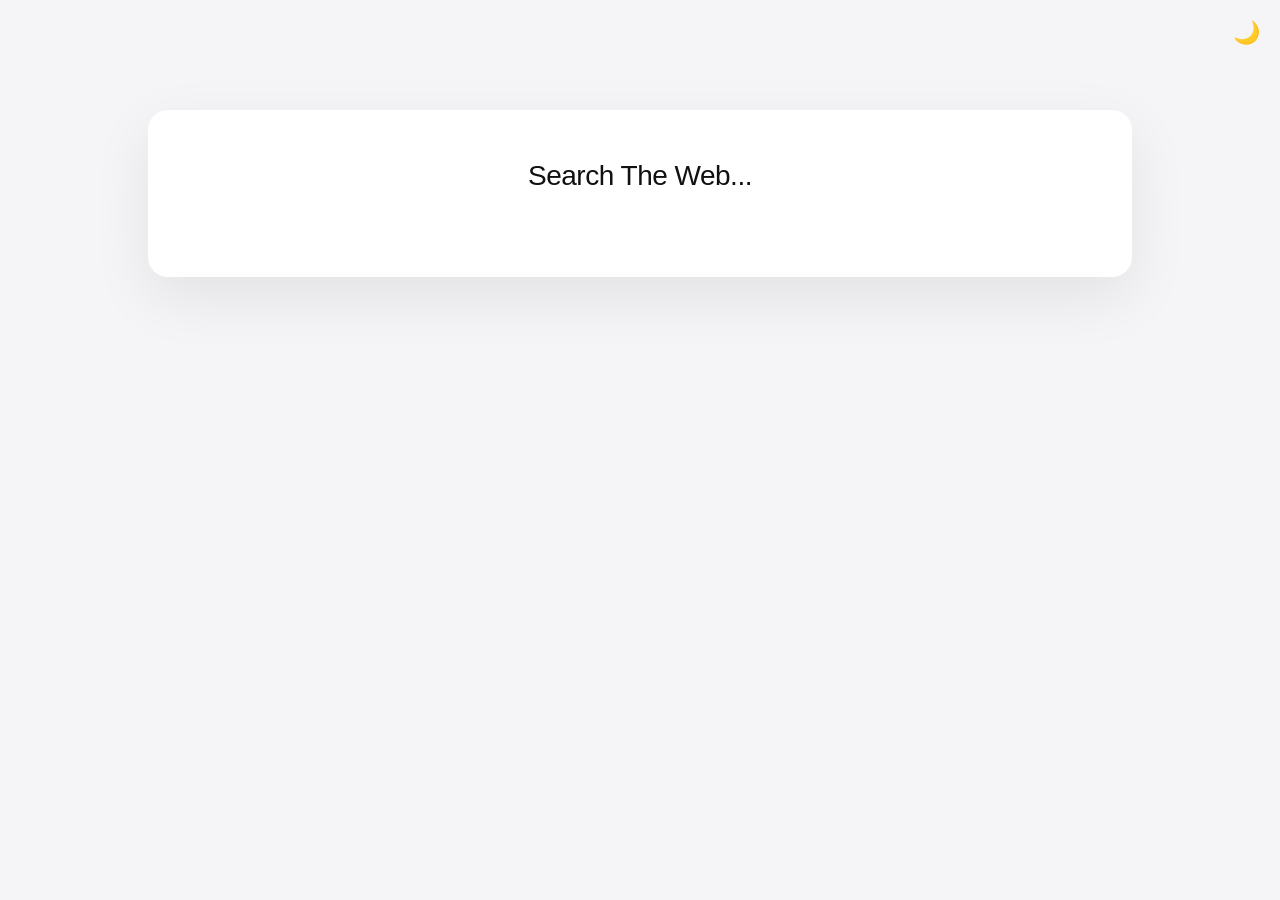
<file: SearchIndex.htm>
<!DOCTYPE html>
<html lang="en">
<head>
<meta charset="UTF-8">
<meta name="viewport" content="width=device-width, initial-scale=1.0">
<title>Modern Search</title>

<style>
* {
    box-sizing: border-box;
    margin: 0;
    padding: 0;
    font-family: -apple-system, BlinkMacSystemFont, "Segoe UI", Roboto, sans-serif;
}

:root {
    --bg-light: #f5f5f7;
    --bg-dark: #0f0f10;
    --card-light: #ffffff;
    --card-dark: #1c1c1e;
    --text-light: #111;
    --text-dark: #f2f2f2;
    --glow-light: rgba(0, 122, 255, 0.4);
    --glow-dark: rgba(100, 210, 255, 0.6);
}

body {
    min-height: 100vh;
    display: flex;
    justify-content: center;
    background: var(--bg-light);
    transition: background 0.4s ease;
}

body.dark {
    background: var(--bg-dark);
}

/* Top-right toggle */
.theme-toggle {
    position: fixed;
    top: 20px;
    right: 20px;
    font-size: 22px;
    background: none;
    border: none;
    cursor: pointer;
    transition: transform 0.3s ease, opacity 0.3s ease;
}

.theme-toggle:hover {
    transform: rotate(20deg) scale(1.2);
}

.search-wrapper {
    margin-top: 10vh;
    width: 100%;
    max-width: 1024px;
    padding: 20px;
    text-align: center;
    animation: fadeIn 1s ease;
}

.card {
    background: var(--card-light);
    padding: 50px 40px;
    border-radius: 20px;
    box-shadow: 0 20px 60px rgba(0,0,0,0.08);
    transition: all 0.4s ease;
}

body.dark .card {
    background: var(--card-dark);
    box-shadow: 0 20px 60px rgba(0,0,0,0.6);
}

h1 {
    margin-bottom: 35px;
    font-weight: 500;
    font-size: 28px;
    color: var(--text-light);
    letter-spacing: -0.5px;
}

body.dark h1 {
    color: var(--text-dark);
}

/* Clean minimal input styling */
input.gsc-input {
    outline: none !important;
    box-shadow: none !important;
    border: 1px solid transparent !important;
    border-radius: 8px !important;
    padding: 10px !important;
	font-size:18px;
    transition: border-color 0.2s ease !important;
}

/* Slightly darker border on focus (no glow) */
input.gsc-input:focus {
    outline: none !important;
    box-shadow: none !important;
    border: 1px solid transparent !important;
}

/* Dark mode version */
body.dark input.gsc-input {
    border: 1px solid #2c2c2e !important;
    background-color: #1c1c1e !important;
    color: #f2f2f2 !important;
}

body.dark input.gsc-input:focus {
    border: 1px solid #3a3a3c !important;
}

.gcse-searchresults {
    margin-top: 30px;
    text-align: left;
}

/* ===== Google CSE Full Theming ===== */

/* Search box container */
.gsc-control-cse {
    background: transparent !important;
    border: none !important;
    padding: 0 !important;
}

/* Input wrapper */
.gsc-input-box {
    border-radius: 10px !important;
    border: 1px solid #e5e5ea !important;
    background: #ffffff !important;
    transition: border 0.2s ease, background 0.2s ease !important;
}

/* Input field */
input.gsc-input {
    background: transparent !important;
    border: none !important;
    box-shadow: none !important;
    outline: none !important;
    padding: 10px !important;
    font-size: 18px !important;
}

/* Search button */
.gsc-search-button-v2 {
    background: #f2f2f7 !important;
    border-radius: 8px !important;
    border: none !important;
    transition: background 0.2s ease !important;
}

.gsc-search-button-v2:hover {
    background: #e5e5ea !important;
}

/* Focus state (clean, no glow) */
.gsc-input-box:focus-within {
    border: 1px solid #d1d1d6 !important;
}

/* ===== Dark Mode ===== */

body.dark .gsc-input-box {
    background: #1c1c1e !important;
    border: 1px solid #2c2c2e !important;
}

body.dark input.gsc-input {
    color: #f2f2f2 !important;
}

body.dark .gsc-search-button-v2 {
    background: #2c2c2e !important;
}

body.dark .gsc-search-button-v2:hover {
    background: #3a3a3c !important;
}

body.dark .gsc-input-box:focus-within {
    border: 1px solid #3a3a3c !important;
}

/* Responsive */
@media (max-width: 768px) {
    .card {
        padding: 35px 25px;
    }
}

@media (max-width: 480px) {
    .card {
        padding: 25px 15px;
    }
}

@keyframes fadeIn {
    from { opacity: 0; transform: translateY(30px); }
    to { opacity: 1; transform: translateY(0); }
}


/* ===== Force Full Width Search Box ===== */

.gsc-control-cse,
.gsc-control-wrapper-cse,
.gsc-search-box,
.gsc-search-box table,
.gsc-search-box td {
    width: 100% !important;
}

.gsc-input-box {
    width: 100% !important;
}

.gsc-input {
    width: 100% !important;
}

/* Make input cell take all available space */
td.gsc-input {
    width: 100% !important;
}

/* Keep button properly aligned */
td.gsc-search-button {
    white-space: nowrap !important;
}

/* ===== Make Results Match Search Width ===== */

.gcse-searchresults,
.gsc-results-wrapper-overlay,
.gsc-results-wrapper-visible,
.gsc-results,
.gsc-webResult,
.gsc-expansionArea {
    width: 100% !important;
    max-width: 100% !important;
    box-sizing: border-box !important;
}

/* Remove Google's default margins */
.gsc-control-cse .gsc-table-result {
    width: 100% !important;
}

/* Ensure results align with search input container */
.gsc-control-cse {
    padding: 0 !important;
}

.gsc-results-wrapper-visible {
    margin-top: 20px !important;
}
</style>
</head>

<body>

<button class="theme-toggle" id="themeIcon">🌙</button>

<div class="search-wrapper">
    <div class="card">
        <h1>Search The Web...</h1>

        <script async src="https://cse.google.com/cse.js?cx=016988569718590902801:wazfmxnk9fm"></script>
        <div class="gcse-searchbox"></div>
        <div class="gcse-searchresults"></div>
    </div>
</div>

<script>
const body = document.body;
const icon = document.getElementById("themeIcon");

/* Load saved theme */
if (localStorage.getItem("theme") === "dark") {
    body.classList.add("dark");
    icon.textContent = "☀️";
}

/* Toggle theme */
function toggleMode() {
    body.classList.toggle("dark");
    const isDark = body.classList.contains("dark");
    icon.textContent = isDark ? "☀️" : "🌙";
    localStorage.setItem("theme", isDark ? "dark" : "light");
	focusSearch();
}

icon.addEventListener("click", toggleMode);

/* Keyboard shortcuts */
document.addEventListener("keydown", (e) => {
   // if (e.key.toLowerCase() === "d") {
  //      toggleMode();
 //   }

    if (e.key === "/") {
        e.preventDefault();
        focusSearch();
    }
});

/* Focus search input */
function focusSearch() {
    const input = document.querySelector("input.gsc-input");
    if (input) input.focus();
}

/* Auto-focus on load */
window.addEventListener("load", () => {
    const interval = setInterval(() => {
        const input = document.querySelector("input.gsc-input");
        if (input) {
            input.focus();
            clearInterval(interval);
        }
    }, 300);
});

/* Smooth scroll to results */
document.addEventListener("click", function(e) {
    if (e.target.closest(".gsc-search-button")) {
        setTimeout(() => {
            document.querySelector(".gcse-searchresults")
                .scrollIntoView({ behavior: "smooth" });
        }, 500);
    }
});
</script>

</body>
</html>
</file>
